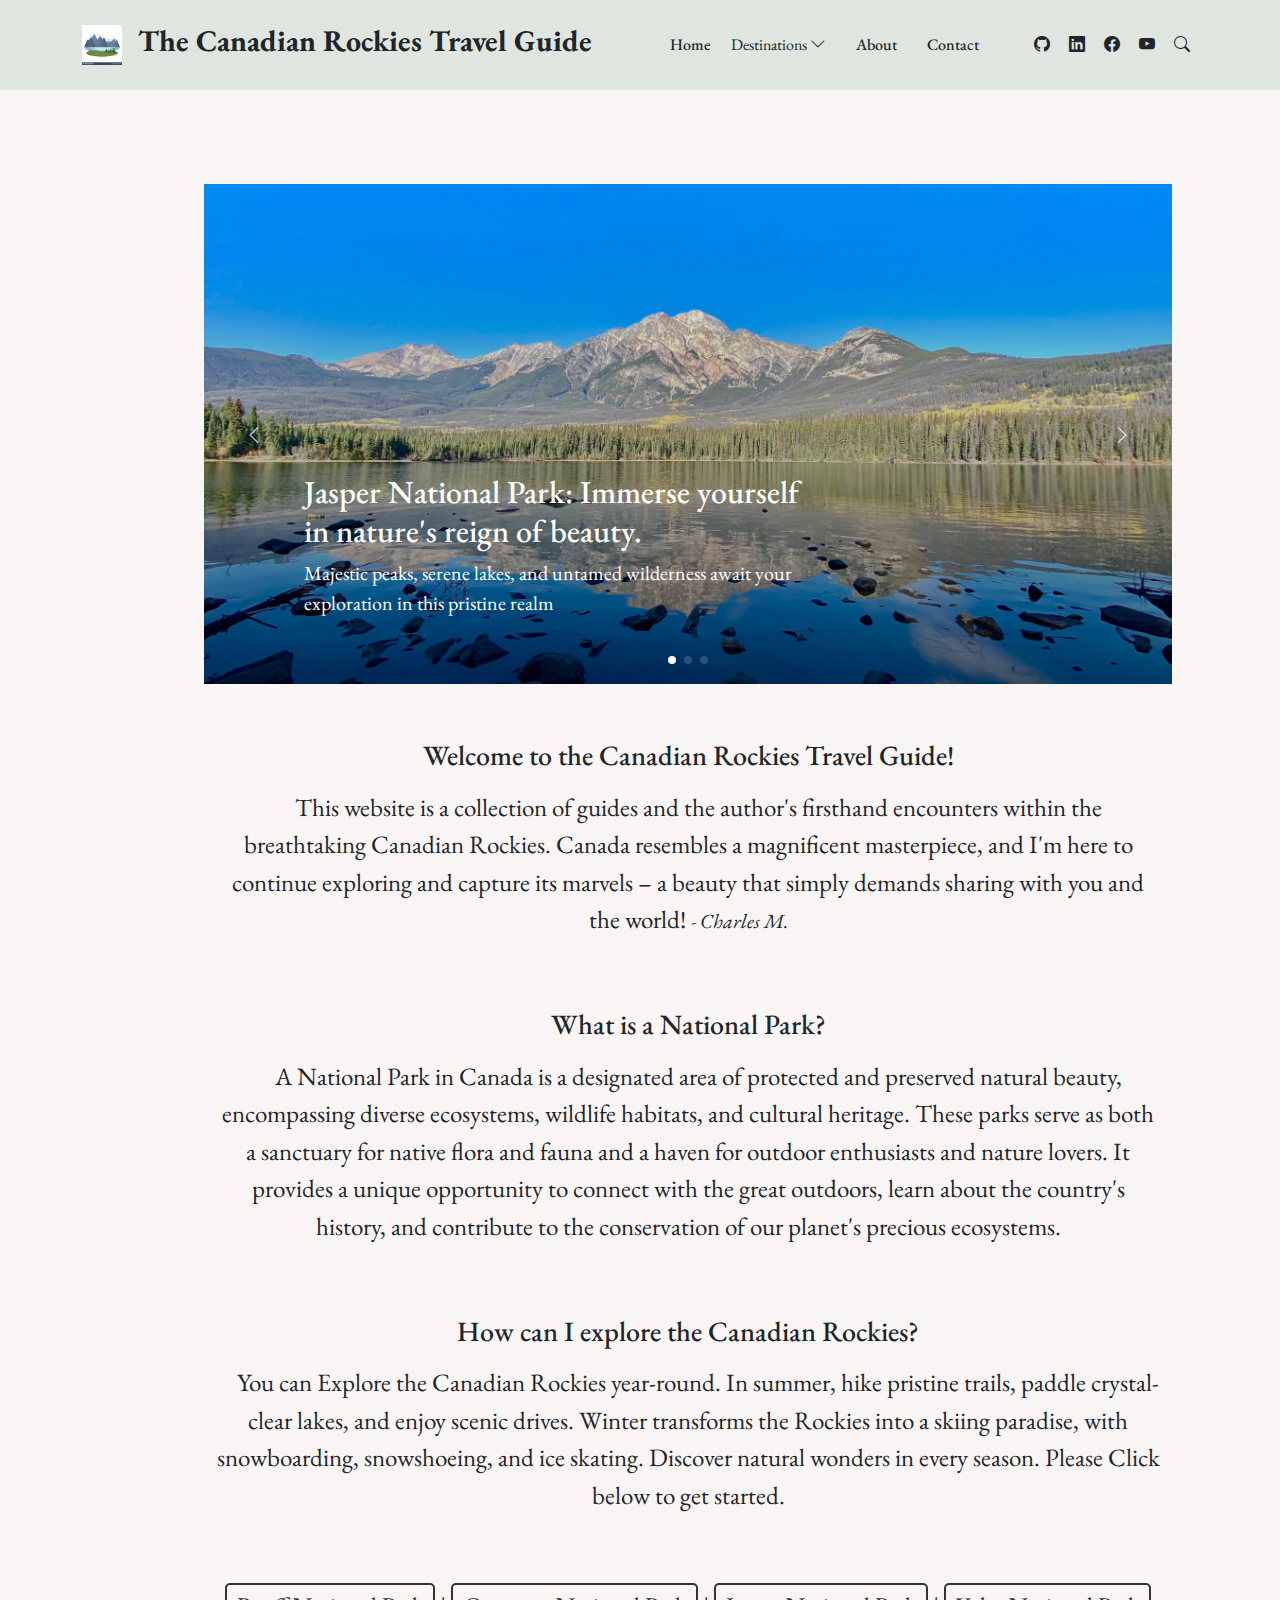
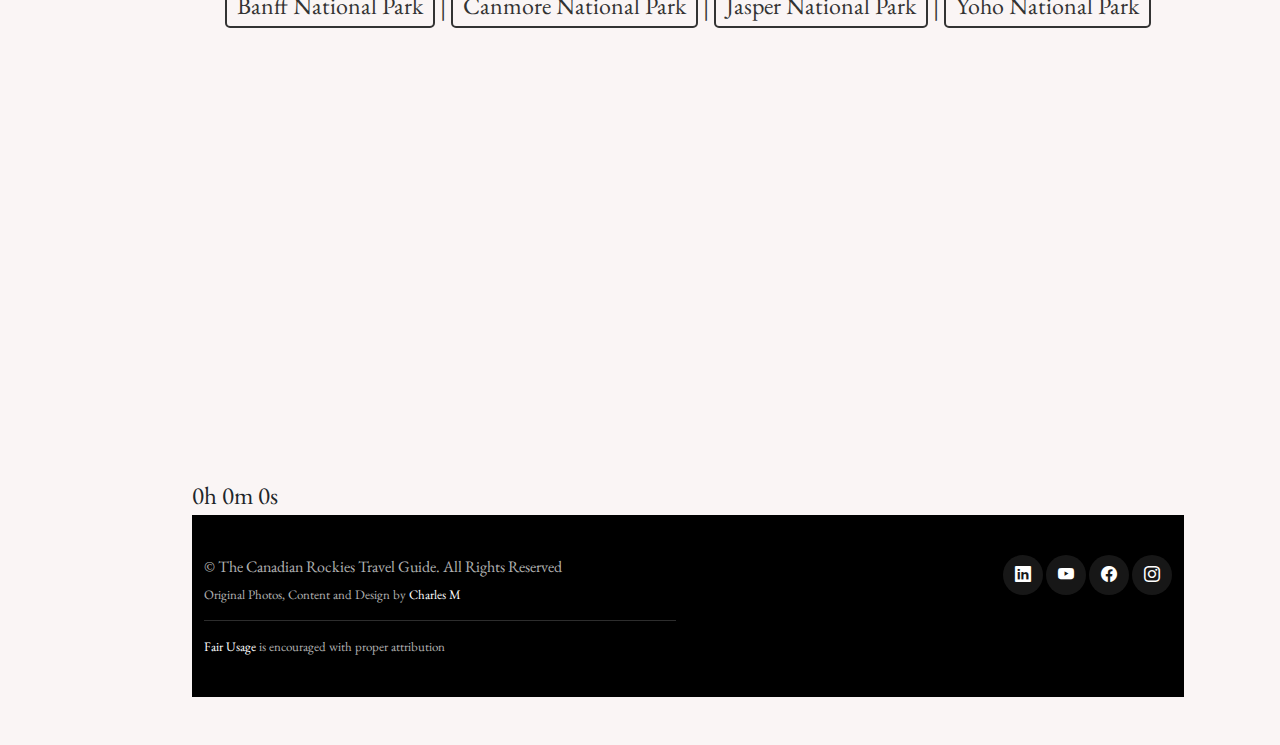
<file: index.html>
<!DOCTYPE html>
<html lang="en">
  <head>
    <meta charset="utf-8" />
    <meta content="width=device-width, initial-scale=1.0" name="viewport" />
    <title>The Canadian Rockies Travel Guide - Index</title>

    
    <title>The Canadian Rockies Travel Guide</title>
    <meta content="Explore the breathtaking beauty of the Canadian Rockies with Chuck's travel guide. Discover tips, recommendations, and stunning destinations for your next adventure." name="Canada>
    <meta content="Canadian Rockies, travel guide, adventure, hiking, mountains" name="keywords">
    
<!-- Favicons -->
<link href="assets/img/apple-touch-icon.png" rel="icon">


<!-- Google Fonts -->
<link rel="preconnect" href="https://fonts.googleapis.com">
<link rel="preconnect" href="https://fonts.gstatic.com" crossorigin>
<link href="https://fonts.googleapis.com/css2?family=EB+Garamond:wght@400;500&family=Inter:wght@400;500&family=Playfair+Display:ital,wght@0,400;0,700;1,400;1,700&display=swap" rel="stylesheet">

 <!-- Vendor CSS Files -->
 <link href="assets/vendor/bootstrap/css/bootstrap.min.css" rel="stylesheet">
 <link href="assets/vendor/bootstrap-icons/bootstrap-icons.css" rel="stylesheet">
 <link href="assets/vendor/swiper/swiper-bundle.min.css" rel="stylesheet">
 <link href="assets/vendor/glightbox/css/glightbox.min.css" rel="stylesheet">
 <link href="assets/vendor/aos/aos.css" rel="stylesheet">

   <!-- Template Main CSS Files -->
   <link href="assets/css/variables.css" rel="stylesheet">
   <link href="assets/css/main.css" rel="stylesheet">


   
</head>

<body>
  <header id="header" class="header d-flex align-items-center fixed-top">

    
      <div class="container-fluid container-xl d-flex align-items-center justify-content-between">
          <a href="index1.html" class="logo d-flex align-items-center">
            <img src="assets/img/canadian-rockies.png" alt="logo" class="logo-img">

            <h1 class="header-title">The Canadian Rockies Travel Guide <span class="flag"></span></h1>

          </a>

          <nav id="navbar" class="navbar">
            <ul>
                <li><a href="index.html"> Home </a></li>
                <li class="dropdown">
                    <span style="cursor: default;">&nbsp;&nbsp;&nbsp;&nbsp;&nbsp;&nbsp;&nbsp;Destinations</span> <i class="bi bi-chevron-down dropdown-indicator"></i>
                    <ul>
                        <li><a href="banff.html" style="font-size: 18px;">Banff National Park</a></li>
                        <li><a href="canmore.html" style="font-size: 18px;">Canmore, Alberta</a></li>
                        <li><a href="jasper.html" style="font-size: 18px;">Jasper National Park</a></li>
                        <li><a href="yoho.html" style="font-size: 18px;">Yoho National Park</a></li>
                    </ul>
                </li>
                <li><a href="about.html">About</a></li>
                <li><a href="contact.html">Contact</a></li>
            </ul>
        </nav><!-- .navbar -->
        
        

          <div class="position-relative">
              <a href="https://github.com/centaurmontano" target="_blank" class="mx-2"><span class="bi-github"></span></a>
              <a href="https://www.linkedin.com/in/charles-magno-0a6a36178/" target="_blank" class="mx-2"><span class="bi-linkedin"></span></a>
              <a href="https://www.facebook.com/charles.magno/" target="blank" class="mx-2"><span class="bi-facebook"></span></a>
              <a href="https://www.youtube.com/@charlesmagno28/videos" target="blank" class="mx-2"><span class="bi-youtube"></span></a>
              <a href="#" class="mx-2 js-search-open"><span class="bi bi-search"></span></a>
              <i class="bi bi-list mobile-nav-toggle"></i>
          </div>
      </div>
  </header>



        <!-- ======= Search Form ======= -->
  <div class="search-form-wrap js-search-form-wrap">
    <form action="#" class="search-form" id="search-form">
      <span class="icon bi-search"></span>
      <input type="text" placeholder="Search" class="form-control" id="search-input" />
      <button class="btn js-search-close">
        <span class="bi-x"></span>
      </button>
    </form>
  </div>
  <!-- End Search Form -->
        </div>
      </div>
    </header>
    <!-- End Header -->

   <!-- Jasper Content -->
   <div class="content-section" style="text-align: ; font-size: 25px; margin-left: 1in; margin-right: in; margin-top: 1.5in;">
    <header style="margin-bottom: 0.5in;">
      
  </header>

  
    <!-- ... Rest of your slider content ... -->
</section>


<main id="main">
  <!-- ======= Hero Slider Section ======= -->
  <section id="hero-slider" class="hero-slider" style="display: flex; justify-content: center; align-items: center; margin-bottom: -1px;">
    <div class="container-md" data-aos="fade-in">
      <div class="row">
        <div class="col-12">
          <div class="swiper sliderFeaturedPosts">
            <div class="swiper-wrapper">
              <div class="swiper-slide">
                <a
                  href="jasper.html" target="_blank"
                  class="img-bg d-flex align-items-end"
                  style="
                    background-image: url('assets/img/jasper.jpg');
                  "
                >
                  <div class="img-bg-inner">
                    <h2>
                      Jasper National Park: Immerse yourself in nature's reign of beauty.
                    </h2>
                    <p style="font-size: 20px;">
                      Majestic peaks, serene lakes, and untamed wilderness await your exploration in this pristine realm
                    </p>
                  </div>
                </a>
              </div>

              <div class="swiper-slide">
                <a
                  href="banff.html" target="_blank"
                  class="img-bg d-flex align-items-end"
                  style="
                    background-image: url('assets/img/banff1.jpg');
                  "
                >
                  <div class="img-bg-inner">
                    <h2>
                      Banff National Park: Alberta's Classic Beauty.
                    </h2>
                    <p style="font-size: 20px;">
                      The heart of the Canadian Rockies!, invites nature lovers to explore its wonders at every turn.
                    </p>
                  </div>
                </a>
              </div>

              <div class="swiper-slide">
                <a
                  href="canmore.html" target="_blank"
                  class="img-bg d-flex align-items-end"
                  style="
                    background-image: url(assets/img/canmore1.jpg);
                  "
                >
                  <div class="img-bg-inner">
                    <h2>
                      Canmore: Where Tranquility Meets Adventure!
                    </h2>
                    <p style="font-size: 20px;">
                      Discover the perfect balance between peaceful mountain retreat and thrilling outdoor escapades in the charming town of Canmore.
                    </p>
                  </div>
                </a>
              </div>

              <!-- Add more swiper slides as needed -->
            </div>
            <div class="custom-swiper-button-next">
              <span class="bi-chevron-right"></span>
            </div>
            <div class="custom-swiper-button-prev">
              <span class="bi-chevron-left"></span>
            </div>

            <!-- Pagination -->
            <div class="swiper-pagination"></div>
          </div>
        </div>
      </div>
    </div>
  </section>
  <!-- End Hero Slider Section -->
</main>

<div class="welcome-section" style="text-align: center; margin-left: .25in; margin-right: .25in;">
  <p><h3>Welcome to the Canadian Rockies Travel Guide!</h3></p>
  <p style="text-indent: 20px;"font-size: 24px; display: inline-block; text-align: left;">
      This website is a collection of guides and the author's firsthand encounters within the breathtaking Canadian Rockies. Canada resembles a magnificent masterpiece, and I'm here to continue exploring and capture its marvels – a beauty that simply demands sharing with you and the world! <a href="about.html" style="font-style: italic; font-size: 20px;">- <i>Charles M.</i></a>
  </p>
</div>
<br>
<div class="welcome-section" style="text-align: center; margin-left: .25in; margin-right: .25in;">
  <p><h3>What is a National Park?</h3></p>
  <p style="text-indent: 20px;"font-size: 24px; display: inline-block; text-align: left;">
      A National Park in Canada is a designated area of protected and preserved natural beauty, encompassing diverse ecosystems, wildlife habitats, and cultural heritage. These parks serve as both a sanctuary for native flora and fauna and a haven for outdoor enthusiasts and nature lovers. It provides a unique opportunity to connect with the great outdoors, learn about the country's history, and contribute to the conservation of our planet's precious ecosystems.
  </p>
</div>
<br>
<div class="welcome-section" style="text-align: center; margin-left: .25in; margin-right: .25in;">
  <p><h3>How can I explore the Canadian Rockies?</h3></p>
  <p style="text-indent: 20px;"font-size: 24px; display: inline-block; text-align: left;">
      You can Explore the Canadian Rockies year-round. In summer, hike pristine trails, paddle crystal-clear lakes, and enjoy scenic drives. Winter transforms the Rockies into a skiing paradise, with snowboarding, snowshoeing, and ice skating. Discover natural wonders in every season. Please Click below to get started.
  </p>
  <br>

  <!--bottom shortcuts-->
  <div style="text-align: center; font-size: 24px; margin-top: 20px;">
    <a href="banff.html" class="park-link" style="text-decoration: none; color: #333;">
      <span style="border: 2px solid #333; padding: 5px 10px; border-radius: 5px; transition: background-color 0.3s, color 0.3s;">Banff National Park</span>
    </a>
    <span style="color: #333;">|</span>
    <a href="canmore.html" class="park-link" style="text-decoration: none; color: #333;">
      <span style="border: 2px solid #333; padding: 5px 10px; border-radius: 5px; transition: background-color 0.3s, color 0.3s;">Canmore National Park</span>
    </a>
    <span style="color: #333;">|</span>
    <a href="jasper.html" class="park-link" style="text-decoration: none; color: #333;">
      <span style="border: 2px solid #333; padding: 5px 10px; border-radius: 5px; transition: background-color 0.3s, color 0.3s;">Jasper National Park</span>
    </a>
    <span style="color: #333;">|</span>
    <a href="yoho.html" class="park-link" style="text-decoration: none; color: #333;">
      <span style="border: 2px solid #333; padding: 5px 10px; border-radius: 5px; transition: background-color 0.3s, color 0.3s;">Yoho National Park</span>
    </a>
  </div>
  
  
  
  
  
  
<ul>
    <!-- Dropdown menu items go here -->
</ul>


</div>


      <!-- Vendor JS Files -->
      <script src="assets/vendor/bootstrap/js/bootstrap.bundle.min.js"></script>
      <script src="assets/vendor/swiper/swiper-bundle.min.js"></script>
      <script src="assets/vendor/glightbox/js/glightbox.min.js"></script>
      <script src="assets/vendor/aos/aos.js"></script>
      <script src="assets/vendor/php-email-form/validate.js"></script>
  
      <!-- Template Main JS File -->
      <script src="assets/js/main.js"></script>
  
   <br>
          <title>Map and Countdown</title>
          <script src="https://api.mapbox.com/mapbox-gl-js/v2.5.1/mapbox-gl.js"></script>
          <link href="https://api.mapbox.com/mapbox-gl-js/v2.5.1/mapbox-gl.css" rel="stylesheet" />
      </head>
      <body>
        <!DOCTYPE html>
        <html lang="en">
        <head>
            <meta charset="UTF-8">
            <meta name="viewport" content="width=device-width, initial-scale=1.0">
            <title>Distance and Time to National Parks</title>
            <script src="https://api.mapbox.com/mapbox-gl-js/v2.6.1/mapbox-gl.js"></script>
            <link href="https://api.mapbox.com/mapbox-gl-js/v2.6.1/mapbox-gl.css" rel="stylesheet">
            <style>
                /* Add your CSS styles here */
                #map {
                    height: 400px;
                }
            </style>
        </head>
        <body>
            <!-- Map Container -->
            <div id="map"></div>
            
            <!-- Distance and Time Results -->
            <div id="results"></div>
            
            <!-- Countdown Container -->
            <div id="countdown">0h 0m 0s</div>
        



            <script>
              mapboxgl.accessToken = 'pk.eyJ1IjoiY21hZ25vMjgiLCJhIjoiY2xsemVvNmloMjRibDNlcGdua2R2NjcycSJ9.ZXedSHaARKkjSjdi0HuDuw'; // Replace with your Mapbox access token
                          
              var map = new mapboxgl.Map({
                  container: 'map',
                  style: 'mapbox://styles/mapbox/streets-v11', // Mapbox Streets style
                  center: [-115.5731, 51.1775], // Center of the map
                  zoom: 7 // Adjust the zoom level as needed
              });
          
              // National Parks Coordinates
              var banffLocation = [-115.5731, 51.1775]; // Banff's coordinates
              var jasperLocation = [-118.0808, 52.8734]; // Jasper's coordinates
              var yohoLocation = [-116.4956, 51.3962]; // Yoho's coordinates
                          
              if (navigator.geolocation) {
                  navigator.geolocation.getCurrentPosition(function(position) {
                      var userLocation = [position.coords.longitude, position.coords.latitude];
          
                      // Add marker for user's location
                      new mapboxgl.Marker({ color: 'red' })
                          .setLngLat(userLocation)
                          .addTo(map);
          
                      // Add markers for National Parks
                      new mapboxgl.Marker({ color: 'blue' })
                          .setLngLat(banffLocation)
                          .addTo(map);
                      new mapboxgl.Marker({ color: 'green' })
                          .setLngLat(jasperLocation)
                          .addTo(map);
                      new mapboxgl.Marker({ color: 'orange' })
                          .setLngLat(yohoLocation)
                          .addTo(map);
          
                      // Calculate distances
                      var distanceToBanff = getDistance(userLocation, banffLocation);
                      var distanceToJasper = getDistance(userLocation, jasperLocation);
                      var distanceToYoho = getDistance(userLocation, yohoLocation);
                                  
                      // Calculate estimated travel times
                      var speed = 80; // Assuming average speed of 80 km/h
                      var timeToBanff = distanceToBanff / speed;
                      var timeToJasper = distanceToJasper / speed;
                      var timeToYoho = distanceToYoho / speed;
          
                      var resultsDiv = document.getElementById("results");
                      resultsDiv.innerHTML = `
                      <span style="font-size: 25px;">Distance to Banff National Park</span>: ${distanceToBanff.toFixed(2)} km (${timeToBanff.toFixed(2)} hours)<br>
<span style="font-size: 25px;">Distance to Jasper National Park</span>: ${distanceToJasper.toFixed(2)} km (${timeToJasper.toFixed(2)} hours)<br>
<span style="font-size: 25px;">Distance to Yoho National Park</span>: ${distanceToYoho.toFixed(2)} km (${timeToYoho.toFixed(2)} hours)

                      `;
                  });
              } else {
                  console.log("Geolocation is not supported by this browser.");
              }
          
              // Custom function to calculate distance between two points using Haversine formula
              function getDistance(point1, point2) {
                  var R = 6371; // Radius of the Earth in kilometers
                  var latDiff = degToRad(point2[1] - point1[1]);
                  var lonDiff = degToRad(point2[0] - point1[0]);
                  var a = Math.sin(latDiff / 2) * Math.sin(latDiff / 2) +
                          Math.cos(degToRad(point1[1])) * Math.cos(degToRad(point2[1])) *
                          Math.sin(lonDiff / 2) * Math.sin(lonDiff / 2);
                  var c = 2 * Math.atan2(Math.sqrt(a), Math.sqrt(1 - a));
                  return R * c;
              }
          
              function degToRad(deg) {
                  return deg * (Math.PI / 180);
              }
          </script>
          
        


<!-- Include JavaScript at the bottom, just before the closing </body> tag -->
<script>

  document.addEventListener("DOMContentLoaded", function () {
    const searchForm = document.getElementById("search-form");
    const searchInput = document.getElementById("search-input");

    searchForm.addEventListener("submit", function (e) {
      e.preventDefault(); // Prevent the form from submitting

      // Get the value entered in the search input
      const searchTerm = searchInput.value.trim();

      // Perform your search here, e.g., redirect to a search results page
      // Replace 'search-result.html' with the actual URL for your search results page
      window.location.href = `search-result.html?query=${searchTerm}`;
    });
  });
</script>
</body>
</html>





    
    <!--LIVE WEATHER-->
<script>
  // Replace 'your_api_key' with your actual OpenWeather API key
  const apiKey = '43745cd15726442043fb503e465ed87a'; // Your OpenWeather API key

  // Define the locations for which you want weather updates
  const locations = ['Jasper', 'Banff', 'Canmore']; // Locations for weather updates

  // Function to fetch and display weather data for a location
  function getWeather(location) {
    // Construct the API URL for the location
    const apiUrl = `https://api.openweathermap.org/data/2.5/weather?q=${location}&appid=${apiKey}&units=metric`;

    // Fetch weather data from the API
    fetch(apiUrl)
      .then(response => response.json())
      .then(data => {
        // Get the DOM element for displaying weather
        const weatherElement = document.getElementById(`${location.toLowerCase()}-weather`);
        if (weatherElement) {
          // Update the DOM element with weather information
          weatherElement.textContent = `${location}: ${data.main.temp}°C, ${data.weather[0].description}`;
        }
      })
      .catch(error => console.error('Error fetching weather data:', error));
  }

  // Function to update weather data for all specified locations
  function updateWeather() {
    locations.forEach(location => getWeather(location));
  }

  // Update weather data on page load
  updateWeather();

  // Update weather data every 10 minutes (adjust the interval as needed)
  setInterval(updateWeather, 600000); // 600000 milliseconds = 10 minutes
</script>


 

        
    </footer>

    </body>
    <a
      href="#"
      class="scroll-top d-flex align-items-center justify-content-center"
      ><i class="bi bi-arrow-up-short"></i
    ></a>

    <!-- Vendor JS Files -->
    <script src="assets/vendor/bootstrap/js/bootstrap.bundle.min.js"></script>
    <script src="assets/vendor/swiper/swiper-bundle.min.js"></script>
    <script src="assets/vendor/glightbox/js/glightbox.min.js"></script>
    <script src="assets/vendor/aos/aos.js"></script>
    <script src="assets/vendor/php-email-form/validate.js"></script>

    <!-- Template Main JS File -->
    <script src="assets/js/main.js"></script>

  
</head>
<body>
    <!-- Your website content goes here -->

   

    <!-- Include JavaScript to update the visitor count -->
    <script>
        // Timer to update the visitor count
        let visitorCount = 0;
        setInterval(() => {
            visitorCount++; // Increment the visitor count
            document.getElementById('visitor-counter').textContent = visitorCount;
        }, 10000); // Update every 10 seconds (Adjust as needed)
    </script>
</body>






<footer id="footer" class="footer" style="margin-left: 0 !important; margin-right: 0 !important;">
  <div class="footer-legal">
    <div class="container">
      <div class="row justify-content-between">
        <!-- Left side of the footer -->
        <div class="col-md-6 text-center text-md-start mb-3 mb-md-0">
          <div class="copyright">
            <!-- Copyright information -->
            © <strong><span>The Canadian Rockies Travel Guide</span></strong>. All Rights Reserved
          </div>
          <div class="credits">
            <!-- Credits and attribution -->
            Original Photos, Content and Design by <a href="https://centaurmontano.github.io/CharlesMagno/" target="_blank">Charles M</a>
            <hr />
            <a href="https://copyrightalliance.org/faqs/what-is-fair-use/#:~:text=Fair%20use%20permits%20a%20party,teaching%2C%20scholarship%2C%20or%20research/" target="_blank">Fair Usage</a> is encouraged with proper attribution
          </div>
        </div>
        <!-- Right side of the footer -->
        <div class="col-md-6">
          <div class="social-links mb-3 mb-lg-0 text-center text-md-end">
            <!-- Social media links -->
            <a href="https://www.linkedin.com/in/charles-magno-0a6a36178/" target="_blank" class="linkedin"><i class="bi bi-linkedin"></i></a>
            <a href="https://www.youtube.com/@charlesmagno28/featured" target="_blank" class="youtube"><i class="bi bi-youtube"></i></a>
            <a href="https://www.facebook.com/charles.magno/" target="_blank" class="facebook"><i class="bi bi-facebook"></i></a>
            <a href="https://www.instagram.com/centaur_montano/" target="_blank" class="instagram"><i class="bi bi-instagram"></i></a>
          </div>
        </div>
      </div>
    </div>
  </div>
</footer>


  

  <!-- Scroll to top button -->
  <a href="#" class="scroll-top d-flex align-items-center justify-content-center">
    <i class="bi bi-arrow-up-short"></i>
  </a>

  <!-- Vendor JS Files -->
  <script src="assets/vendor/bootstrap/js/bootstrap.bundle.min.js"></script>
  <script src="assets/vendor/swiper/swiper-bundle.min.js"></script>
  <script src="assets/vendor/glightbox/js/glightbox.min.js"></script>
  <script src="assets/vendor/aos/aos.js"></script>
  <script src="assets/vendor/php-email-form/validate.js"></script>

  <!-- Template Main JS File -->
  <script src="assets/js/main.js"></script>
</footer>
</body>
</file>
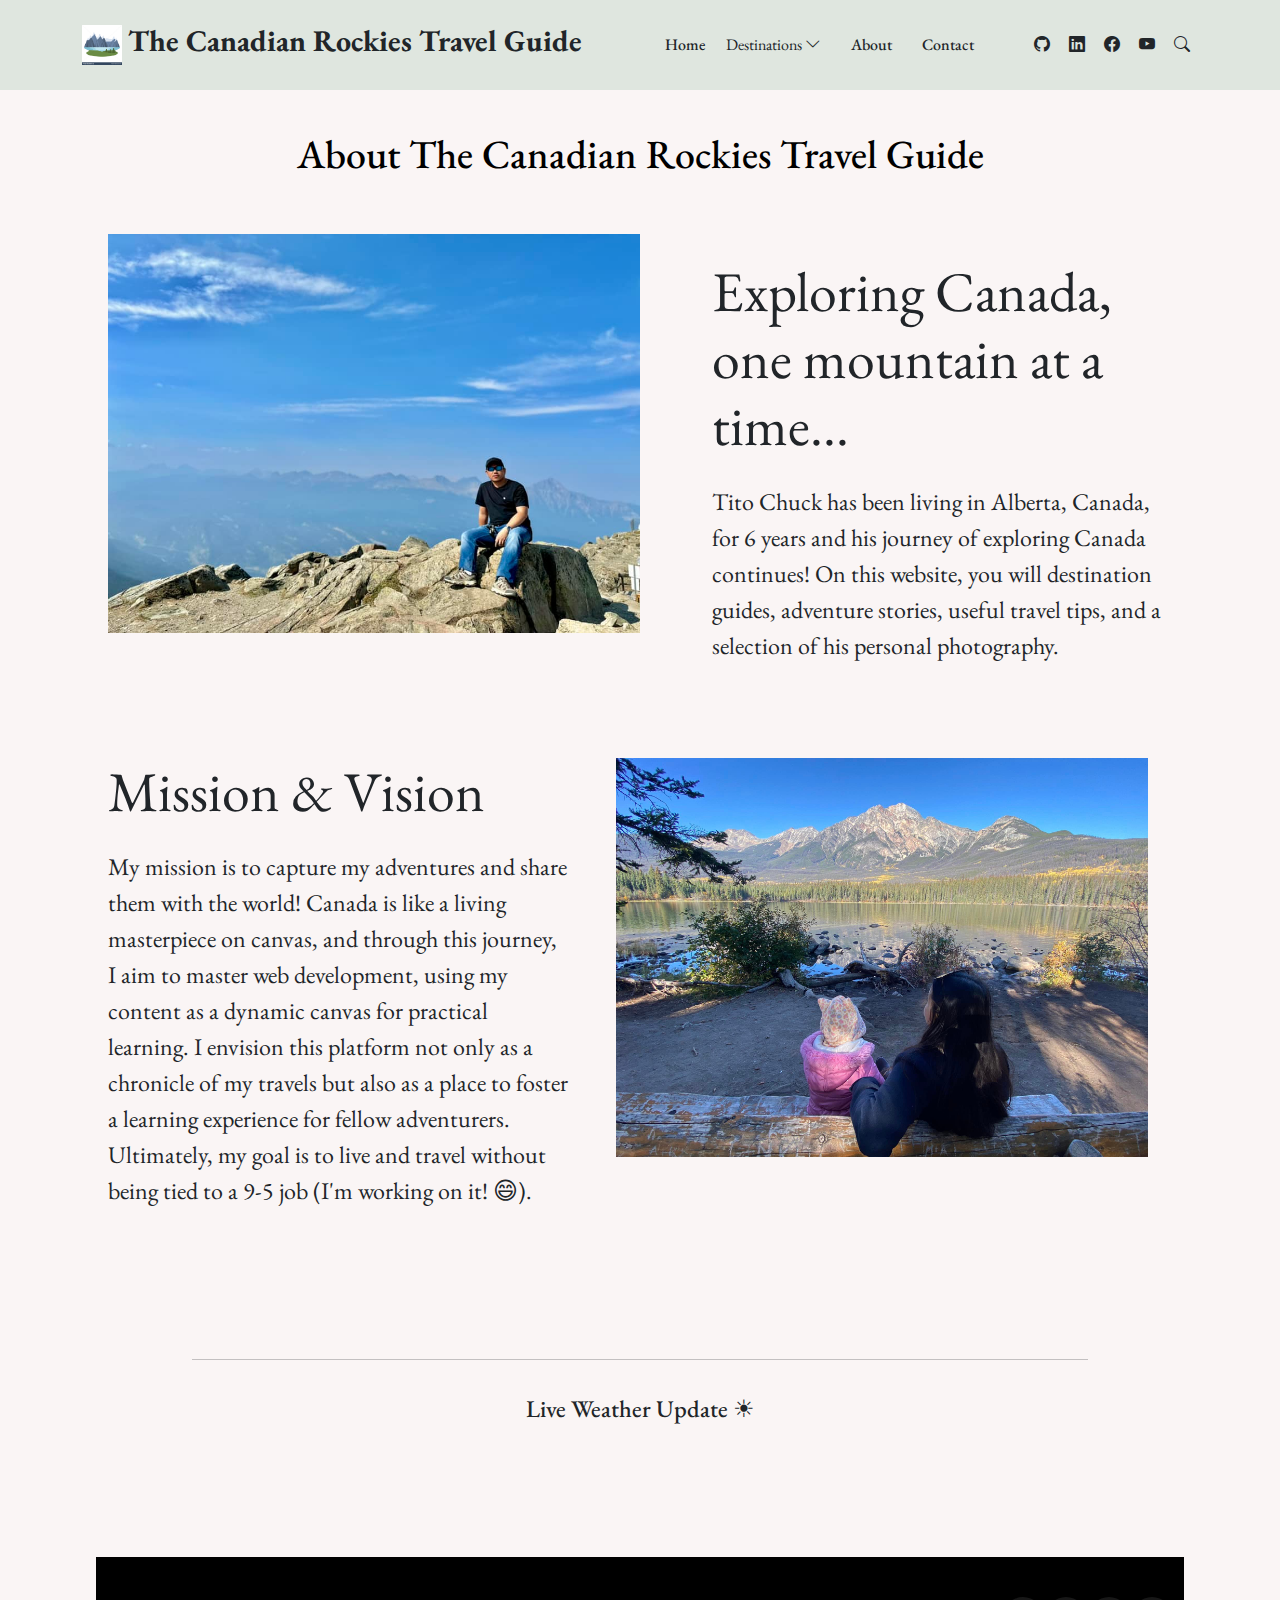
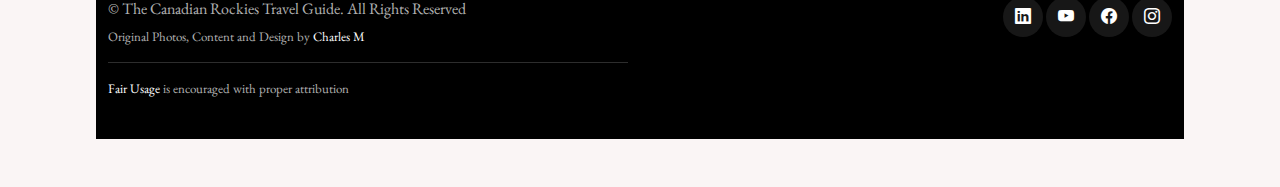
<file: about.html>
<!DOCTYPE html>
<html lang="en">
<head>
  <meta charset="utf-8">
  <meta content="width=device-width, initial-scale=1.0" name="viewport">
  <title>Chuck's Canadian Rockies Travel Guide - About</title>
  <link rel="stylesheet" type="text/css" href="assets/css/index.css">
  <meta content="" name="description">
  <meta content="" name="keywords">
  <link rel="icon" type="image/x-icon" href="/images/favicon.ico">

  <!-- Favicons -->
  <link href="assets/img/apple-touch-icon.png" rel="icon">
  <link href="assets/img/apple-touch-icon.png" rel="apple-touch-icon">


  <!-- Google Fonts -->
  <link rel="preconnect" href="https://fonts.googleapis.com">
  <link rel="preconnect" href="https://fonts.gstatic.com" crossorigin>
  <link href="https://fonts.googleapis.com/css2?family=EB+Garamond:wght@400;500&family=Inter:wght@400;500&family=Playfair+Display:ital,wght@0,400;0,700;1,400;1,700&display=swap" rel="stylesheet">

  <!-- Vendor CSS Files -->
  <link href="assets/vendor/bootstrap/css/bootstrap.min.css" rel="stylesheet">
  <link href="assets/vendor/bootstrap-icons/bootstrap-icons.css" rel="stylesheet">
  <link href="assets/vendor/swiper/swiper-bundle.min.css" rel="stylesheet">
  <link href="assets/vendor/glightbox/css/glightbox.min.css" rel="stylesheet">
  <link href="assets/vendor/aos/aos.css" rel="stylesheet">

  <!-- Template Main CSS Files -->
  <link href="assets/css/variables.css" rel="stylesheet">
  <link href="assets/css/main.css" rel="stylesheet">
</head>

<body>
  <header id="header" class="header d-flex align-items-center fixed-top">
    <div class="container-fluid container-xl d-flex align-items-center justify-content-between">

        <a href="index1.html" class="logo d-flex align-items-center">
          <img src="assets/img/canadian-rockies.png" alt="logo" class="logo-img">
            <h1>The Canadian Rockies Travel Guide</h1>
        </a>

        <nav id="navbar" class="navbar">
          <ul>
              <li><a href="index1.html"> Home </a></li>
              <li class="dropdown">
                  <span style="cursor: default;">&nbsp;&nbsp;&nbsp;&nbsp;&nbsp;&nbsp;&nbsp;Destinations</span> <i class="bi bi-chevron-down dropdown-indicator"></i>
                  <ul>
                      <li><a href="banff.html" style="font-size: 18px;">Banff National Park</a></li>
                      <li><a href="canmore.html" style="font-size: 18px;">Canmore, Alberta</a></li>
                      <li><a href="jasper.html" style="font-size: 18px;">Jasper National Park</a></li>
                      <li><a href="yoho.html" style="font-size: 18px;">Yoho National Park</a></li>
                  </ul>
              </li>
              <li><a href="about.html">About</a></li>
              <li><a href="contact.html">Contact</a></li>
          </ul>
      </nav><!-- .navbar -->

        <div class="position-relative">
            <a href="https://github.com/centaurmontano" target="_blank" class="mx-2"><span class="bi-github"></span></a>
            <a href="https://www.linkedin.com/in/charles-magno-0a6a36178/" target="_blank" class="mx-2"><span class="bi-linkedin"></span></a>
            <a href="https://www.facebook.com/charles.magno/" target="blank" class="mx-2"><span class="bi-facebook"></span></a>
            <a href="https://www.youtube.com/@charlesmagno28/videos" target="blank" class="mx-2"><span class="bi-youtube"></span></a>
            <a href="#" class="mx-2 js-search-open"><span class="bi bi-search"></span></a>
<i class="bi bi-list mobile-nav-toggle"></i>

        </div>

    </div>
</header>


        <!-- ======= Search Form ======= -->
        <div class="search-form-wrap js-search-form-wrap">
          <form action="search-result.html" class="search-form">
            <span class="icon bi-search"></span>
            <input type="text" placeholder="Search" class="form-control">
            <button class="btn js-search-close"><span class="bi-x"></span></button>
          </form>
        </div><!-- End Search Form -->

      </div>

    </div>

  </header><!-- End Header -->

  <main id="main">
    <section>
      <div class="container" data-aos="fade-up">
        <div class="row">
          <div class="col-lg-12 text-center mb-5">
            <h1 class="page-title">About The Canadian Rockies Travel Guide</h1>
          </div>
        </div>

        <div class="row mb-5">

          <div class="d-md-flex post-entry-2 half">
            <a href="#" class="me-4 thumbnail">
              <img src="assets/img/solo.jpg" alt="" class="img-fluid">
            </a>
            <div class="ps-md-5 mt-4 mt-md-0">
              <div class="post-meta mt-4"></div>
              <h2 class="mb-4 display-4"> Exploring Canada, one mountain at a time...</h2>

              <p style="font-size: 24px;">Tito Chuck has been living in Alberta, Canada, for 6 years and his journey of exploring Canada continues! On this website, you will destination guides, adventure stories, useful travel tips, and a selection of his personal photography.
              </p>
            </div>
          </div>

          <div class="d-md-flex post-entry-2 half mt-5">
            <a href="#" class="me-4 thumbnail order-2">
              <img src="assets/img/tambay.jpg" alt="" class="img-fluid">
            </a>
            <div class="pe-md-5 mt-4 mt-md-0">
              
              <h2 class="mb-4 display-4">Mission &amp; Vision</h2>

              <p style="font-size: 24px;">
                My mission is to capture my adventures and share them with the world! Canada is like a living masterpiece on canvas, and through this journey, I aim to master web development, using my content as a dynamic canvas for practical learning. I envision this platform not only as a chronicle of my travels but also as a place to foster a learning experience for fellow adventurers. Ultimately, my goal is to live and travel without being tied to a 9-5 job (I'm working on it! 😄).
              </p>
            </div>
          </div>

        </div>

      </div>
    </section>

  </main><!-- End #main -->
  <hr style="margin-left: 1in; margin-right: 1in;">
  
  <div class="weather-wrapper">
    <h4 class="text-center">
      Live Weather Update <span class="sun-icon">&#9728;</span>
    </h4>
    <div class="weather-info" style="font-size: 25px; color: #1b370e;">
      <span id="jasper-weather"></span>
      <span id="banff-weather"></span>
      <span id="canmore-weather"></span>
    </div>
  </div>
  
  
  

<!-- Include this code in your HTML, preferably just before the closing </body> tag -->

<script>
const apiKey = '43745cd15726442043fb503e465ed87a'; // Replace with your OpenWeather API key
const locations = ['Jasper', 'Banff', 'Canmore']; // Locations for weather updates

function getWeather(location) {
  fetch(`https://api.openweathermap.org/data/2.5/weather?q=${location}&appid=${apiKey}&units=metric`)
      .then(response => response.json())
      .then(data => {
          const weatherElement = document.getElementById(`${location.toLowerCase()}-weather`);
          if (weatherElement) {
              weatherElement.textContent = `${location}: ${data.main.temp}°C, ${data.weather[0].description}`;
          }
      })
      .catch(error => console.error('Error fetching weather data:', error));
}

function updateWeather() {
  locations.forEach(location => getWeather(location));
}

// Update weather data on page load
updateWeather();

// Update weather data every 10 minutes (adjust the interval as needed)
setInterval(updateWeather, 600000); // 600000 milliseconds = 10 minutes
</script>

<!-- Include this code in your HTML, preferably just before the closing </body> tag -->
<script>
  // Function to open the search form
  function openSearchForm() {
    const searchForm = document.querySelector('.js-search-form-wrap');
    if (searchForm) {
      searchForm.style.display = 'block'; // Display the search form
    }
  }

  // Function to close the search form
  function closeSearchForm() {
    const searchForm = document.querySelector('.js-search-form-wrap');
    if (searchForm) {
      searchForm.style.display = 'none'; // Hide the search form
    }
  }

  // Event listener to open the search form when the search icon is clicked
  const searchIcon = document.querySelector('.js-search-open');
  if (searchIcon) {
    searchIcon.addEventListener('click', openSearchForm);
  }

  // Event listener to close the search form when the close button is clicked
  const closeBtn = document.querySelector('.js-search-close');
  if (closeBtn) {
    closeBtn.addEventListener('click', closeSearchForm);
  }
</script>

<!-- Include this code in your HTML, preferably just before the closing </body> tag -->
<script>
  // Function to open the search form
  function openSearchForm() {
    const searchForm = document.querySelector('.js-search-form-wrap');
    if (searchForm) {
      searchForm.style.display = 'block'; // Display the search form
    }
  }

  // Function to close the search form
  function closeSearchForm() {
    const searchForm = document.querySelector('.js-search-form-wrap');
    if (searchForm) {
      searchForm.style.display = 'none'; // Hide the search form
    }
  }

  // Event listener to open the search form when the search icon is clicked
  const searchIcon = document.querySelector('.js-search-open');
  if (searchIcon) {
    searchIcon.addEventListener('click', function (event) {
      event.preventDefault(); // Prevent the default behavior of the link
      openSearchForm();
    });
  }

  // Event listener to close the search form when the close button is clicked
  const closeBtn = document.querySelector('.js-search-close');
  if (closeBtn) {
    closeBtn.addEventListener('click', function (event) {
      event.preventDefault(); // Prevent the default behavior of the button
      closeSearchForm();
    });
  }
</script>
</body>
</html>

<!-- ======= Footer ======= -->
<footer id="footer" class="footer">

<div class="footer-legal">
<div class="container">

  <div class="row justify-content-between">
    <div class="col-md-6 text-center text-md-start mb-3 mb-md-0">
      <div class="copyright">
        ©  <strong><span>The Canadian Rockies Travel Guide</span></strong>. All Rights Reserved
      </div>

      <div class="credits">
       
        Original Photos, Content and Design by <a href="https://centaurmontano.github.io/CharlesMagno/" target="_blank">Charles M</a>  
        <hr>
        <a href="https://copyrightalliance.org/faqs/what-is-fair-use/#:~:text=Fair%20use%20permits%20a%20party,teaching%2C%20scholarship%2C%20or%20research/" target="_blank">Fair Usage </a> is encouraged with proper attribution   

      </div>

    </div>
        
            
        <div class="col-md-6">
          <div class="social-links mb-3 mb-lg-0 text-center text-md-end">
            <a href="https://www.linkedin.com/in/charles-magno-0a6a36178/" target="blank" class="linkedin"><i class="bi bi-linkedin"></i> </a>
            <a href="https://www.youtube.com/@charlesmagno28/featured" target="blank"class="youtube"><i class="bi bi-youtube"></i> </a>
            <a href="https://www.facebook.com/charles.magno/" target="blank" class="facebook"><i class="bi bi-facebook"></i> </a>
            <a href="https://www.instagram.com/centaur_montano/" target="blank" class="instagram"><i class="bi bi-instagram"></i> </a>
            
          </div>
        </div>
      </div>
    </div>
  </div>
</footer>

<a
  href="#"
  class="scroll-top d-flex align-items-center justify-content-center"
  ><i class="bi bi-arrow-up-short"></i
></a>

<!-- Vendor JS Files -->
<script src="assets/vendor/bootstrap/js/bootstrap.bundle.min.js"></script>
<script src="assets/vendor/swiper/swiper-bundle.min.js"></script>
<script src="assets/vendor/glightbox/js/glightbox.min.js"></script>
<script src="assets/vendor/aos/aos.js"></script>
<script src="assets/vendor/php-email-form/validate.js"></script>

<!-- Template Main JS File -->
<script src="assets/js/main.js"></script>


</body>
</html>
</file>
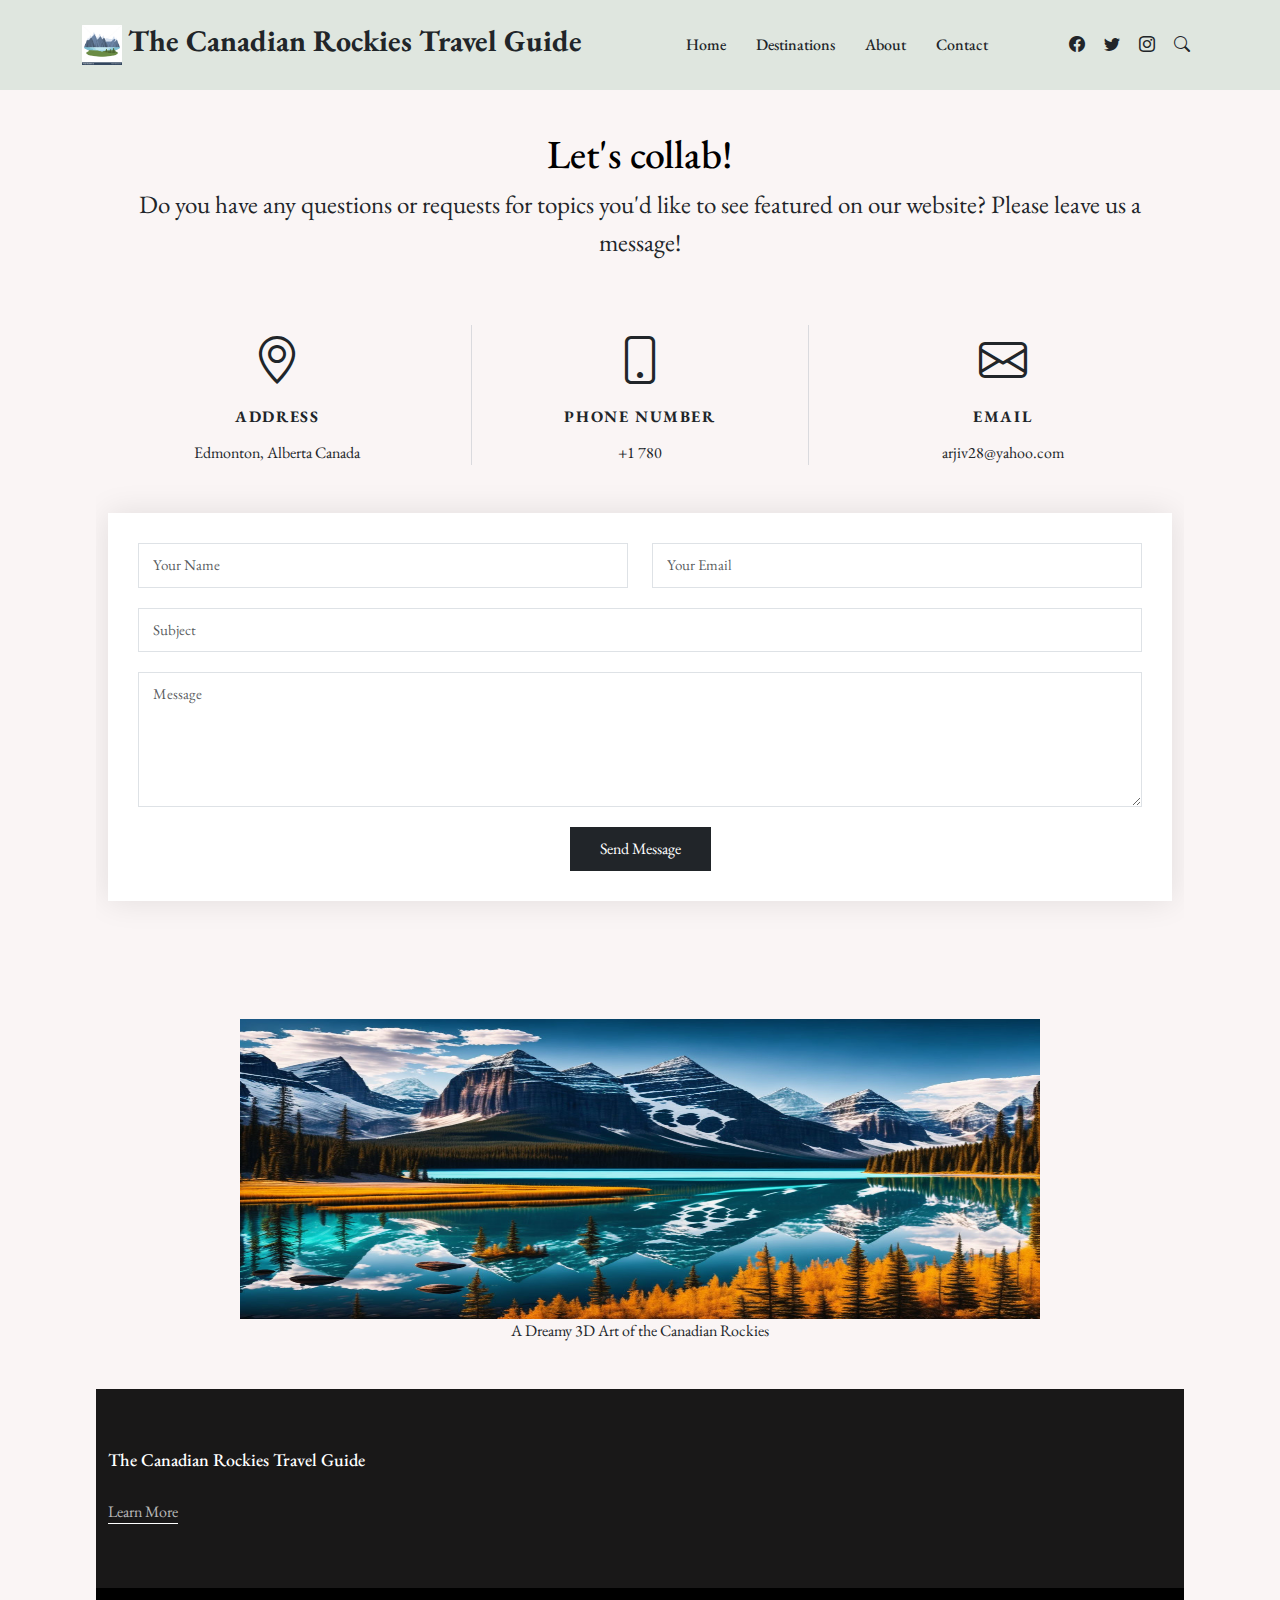
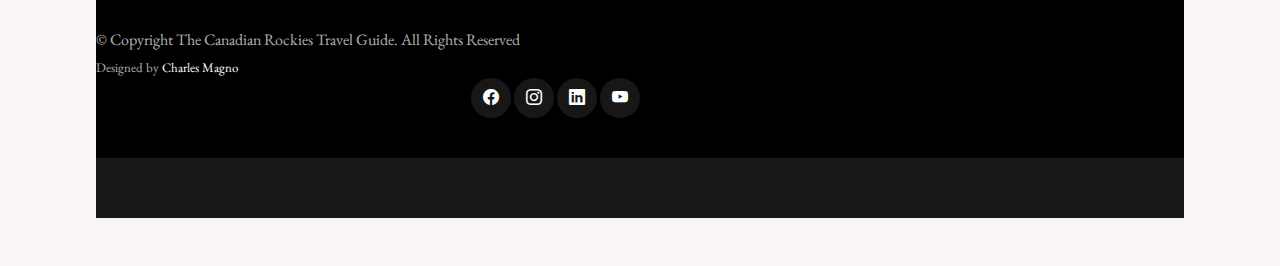
<file: contact.html>
<!DOCTYPE html>
<html lang="en">

<head>
  <meta charset="utf-8">
  <meta content="width=device-width, initial-scale=1.0" name="viewport">

  <title>Chuck's Canadian Rockies Travel Guide - Contact</title>
<meta content="Contact Chuck's Canadian Rockies Travel Guide to get in touch, ask questions, or share your travel experiences. We're here to help you explore the Rockies!" name="description">
<meta content="contact, Canadian Rockies, travel guide, questions, inquiries" name="keywords">


 <!-- Favicons -->
<link href="assets/img/apple-touch-icon.png" rel="icon">

  <!-- Google Fonts -->
  <link rel="preconnect" href="https://fonts.googleapis.com">
  <link rel="preconnect" href="https://fonts.gstatic.com" crossorigin>
  <link href="https://fonts.googleapis.com/css2?family=EB+Garamond:wght@400;500&family=Inter:wght@400;500&family=Playfair+Display:ital,wght@0,400;0,700;1,400;1,700&display=swap" rel="stylesheet">

  <!-- Vendor CSS Files -->
  <link href="assets/vendor/bootstrap/css/bootstrap.min.css" rel="stylesheet">
  <link href="assets/vendor/bootstrap-icons/bootstrap-icons.css" rel="stylesheet">
  <link href="assets/vendor/swiper/swiper-bundle.min.css" rel="stylesheet">
  <link href="assets/vendor/glightbox/css/glightbox.min.css" rel="stylesheet">
  <link href="assets/vendor/aos/aos.css" rel="stylesheet">

  <!-- Template Main CSS Files -->
  <link href="assets/css/variables.css" rel="stylesheet">
  <link href="assets/css/main.css" rel="stylesheet">


</head>

<body>

  <!-- ======= Header ======= -->
  <header id="header" class="header d-flex align-items-center fixed-top">
    <div class="container-fluid container-xl d-flex align-items-center justify-content-between">

      <a href="index1.html" class="logo d-flex align-items-center">
        <img src="assets/img/canadian-rockies.png" alt="logo" class="logo-img">
        <h1>The Canadian Rockies Travel Guide</h1>
      </a>

      <nav id="navbar" class="navbar">
        <ul>
          <li><a href="index1.html">Home</a></li>
          <li><a href="single-post.html">Destinations</a></li>
          <li class="dropdown">
            
            <ul>
              <li><a href="search-result.html">Search Result</a></li>
              <li><a href="#">Drop Down 1</a></li>
              <li class="dropdown">
                <a href="#"
                  ><span>Deep Drop Down</span>
                  <i class="bi bi-chevron-down dropdown-indicator"></i
                ></a>
                <ul>
                  <li><a href="#">Deep Drop Down 1</a></li>
                  <li><a href="#">Deep Drop Down 2</a></li>
                  <li><a href="#">Deep Drop Down 3</a></li>
                  <li><a href="#">Deep Drop Down 4</a></li>
                  <li><a href="#">Deep Drop Down 5</a></li>
                </ul>
              </li>
              <li><a href="#">Drop Down 2</a></li>
              <li><a href="#">Drop Down 3</a></li>
              <li><a href="#">Drop Down 4</a></li>
            </ul>
          </li>

          <li><a href="about.html">About</a></li>
          <li><a href="contact.html">Contact</a></li>
        </ul>
      </nav>

      <div class="position-relative">
        <a href="#" class="mx-2"><span class="bi-facebook"></span></a>
        <a href="#" class="mx-2"><span class="bi-twitter"></span></a>
        <a href="#" class="mx-2"><span class="bi-instagram"></span></a>

        <a href="#" class="mx-2 js-search-open"><span class="bi-search"></span></a>
        <i class="bi bi-list mobile-nav-toggle"></i>

        <!-- ======= Search Form ======= -->
        <div class="search-form-wrap js-search-form-wrap">
          <form action="search-result.html" class="search-form">
            <span class="icon bi-search"></span>
            <input type="text" placeholder="Search" class="form-control">
            <button class="btn js-search-close"><span class="bi-x"></span></button>
          </form>
        </div><!-- End Search Form -->

      </div>

    </div>

  </header><!-- End Header -->

  <main id="main">
    <section id="contact" class="contact mb-5">
      <div class="container" data-aos="fade-up">

        <div class="row">
          <div class="col-lg-12 text-center mb-5">
            <h1 class="page-title">Let's collab!</h1>
            <p style="font-size: 25px;">
              Do you have any questions or requests for topics you'd like to see featured on our website? Please leave us a message!
            </p>
            
          </div>
        </div>

        <div class="row gy-4">

          <div class="col-md-4">
            <div class="info-item">
              <i class="bi bi-geo-alt"></i>
              <h3>Address</h3>
              <address>Edmonton, Alberta Canada </address>
            </div>
          </div><!-- End Info Item -->

          <div class="col-md-4">
            <div class="info-item info-item-borders">
              <i class="bi bi-phone"></i>
              <h3>Phone Number</h3>
              <p><a href="tel:+155895548855">+1 780 </a></p>
            </div>
          </div><!-- End Info Item -->

          <div class="col-md-4">
            <div class="info-item">
              <i class="bi bi-envelope"></i>
              <h3>Email</h3>
              <p><a href="mailto:info@example.com">arjiv28@yahoo.com</a></p>
            </div>
          </div><!-- End Info Item -->

        </div>

        <div class="form mt-5">
          <form action="forms/contact.php" method="post" role="form" class="php-email-form">
            <div class="row">
              <div class="form-group col-md-6">
                <input type="text" name="name" class="form-control" id="name" placeholder="Your Name" required>
              </div>
              <div class="form-group col-md-6">
                <input type="email" class="form-control" name="email" id="email" placeholder="Your Email" required>
              </div>
            </div>
            <div class="form-group">
              <input type="text" class="form-control" name="subject" id="subject" placeholder="Subject" required>
            </div>
            <div class="form-group">
              <textarea class="form-control" name="message" rows="5" placeholder="Message" required></textarea>
            </div>
            <div class="my-3">
              <div class="loading">Loading</div>
              <div class="error-message"></div>
              <div class="sent-message">Your message has been sent. Thank you!</div>
            </div>
            <div class="text-center"><button type="submit">Send Message</button></div>
          </form>
        </div><!-- End Contact Form -->
</div>
    </section>

    <div style="text-align: center; margin:5 in; display: flex; flex-direction: column; align-items: center; justify-content: center; height: 400px;">
      <img
        src="assets/img/1234.jpg" 
        alt="Header Image" 
        width="800" 
        height="300" 
        style="display: block;" margin-top: 1px;"
      />
      <p style="text-align: center;">A Dreamy 3D Art of the Canadian Rockies</p>
    </div>
    
  

  </main><!-- End #main -->

  <!-- ======= Footer ======= -->
  <footer id="footer" class="footer">

    <div class="footer-content">
      <div class="container">

        <div class="row g-5">
          <div class="col-lg-4">
            <h3 class="footer-heading">The Canadian Rockies Travel Guide</h3>
            <a href="about.html" class="footer-link-more">Learn More</a></p>
          </div>
         

    <div class="footer-legal">
      <div class="container">

        <div class="row justify-content-between">
          <div class="col-md-6 text-center text-md-start mb-3 mb-md-0">
            <div class="copyright">
              © Copyright <strong><span>The Canadian Rockies Travel Guide</span></strong>. All Rights Reserved
            </div>

            <div class="credits">
              
              Designed by
              <a href="https://centaurmontano.github.io/CharlesMagno/" target="_blank">Charles Magno</a>
            </div>
          </div>

        </div>

        <div class="col-md-6">
          <div class="social-links mb-3 mb-lg-0 text-center text-md-end">
            <a href="#" class="facebook"><i class="bi bi-facebook"></i></a>
            <a href="#" class="instagram"><i class="bi bi-instagram"></i></a>
            <a href="#" class="linkedin"><i class="bi bi-linkedin"></i></a>
            <a href="#" class="youtube"><i class="bi bi-youtube"></i></a>
          </div>
        </div>
      </div>

    </div>
  </div>

  </footer>

  <a href="#" class="scroll-top d-flex align-items-center justify-content-center"><i class="bi bi-arrow-up-short"></i></a>

  <!-- Vendor JS Files -->
  <script src="assets/vendor/bootstrap/js/bootstrap.bundle.min.js"></script>
  <script src="assets/vendor/swiper/swiper-bundle.min.js"></script>
  <script src="assets/vendor/glightbox/js/glightbox.min.js"></script>
  <script src="assets/vendor/aos/aos.js"></script>
  <script src="assets/vendor/php-email-form/validate.js"></script>

  <!-- Template Main JS File -->
  <script src="assets/js/main.js"></script>

</body>

</html>
</file>
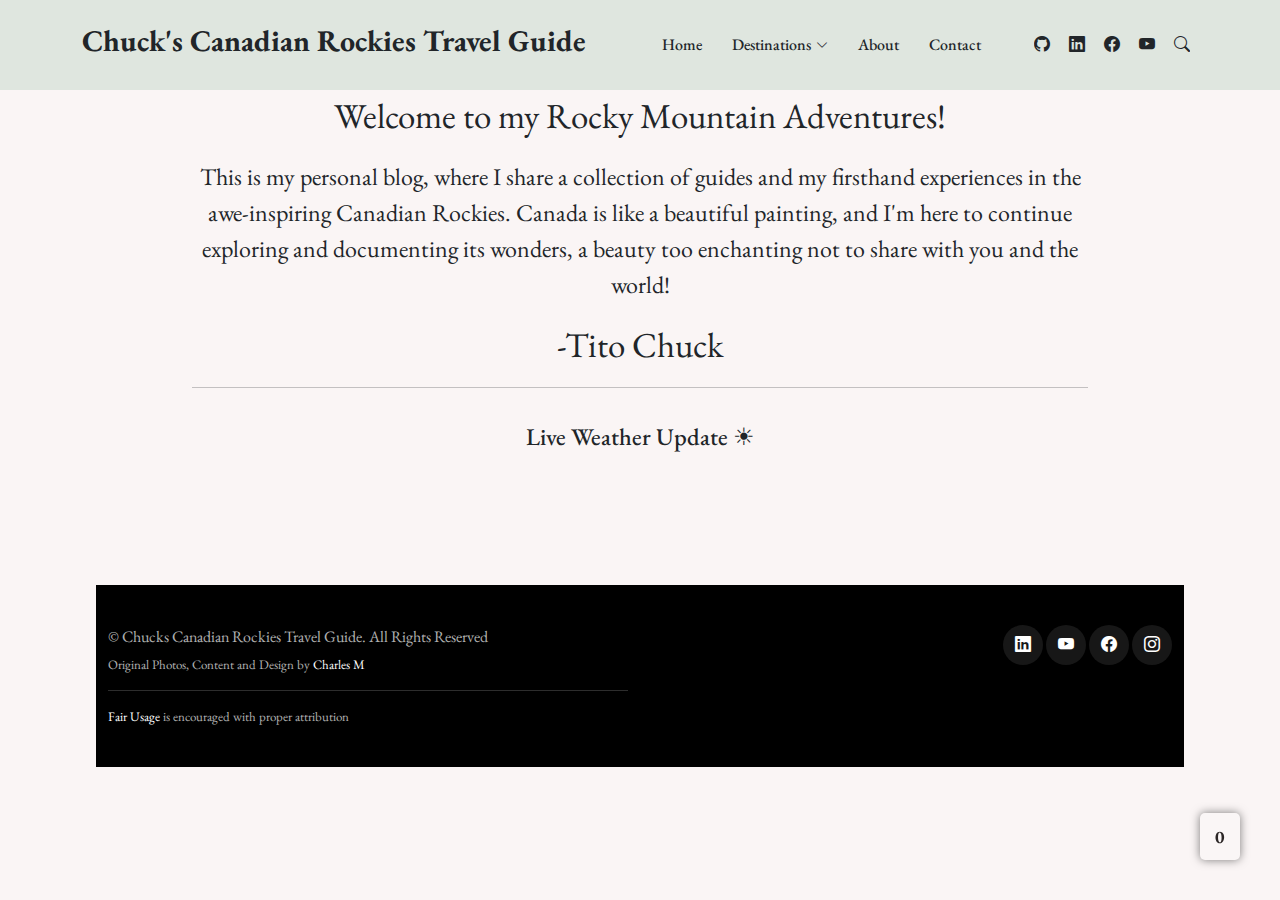
<file: index copy.html>
<!DOCTYPE html>
<html lang="en">
  <head>
    <meta charset="utf-8" />
    <meta content="width=device-width, initial-scale=1.0" name="viewport" />
    <title>Chuck's Canadian Rockies Travel Guide - Index</title>
    <link rel="stylesheet" type="text/css" href="assets/css/index.css">
    <meta content="Canadian Rockies Travel Guide" name="description" />
    <meta content="travel" name="keywords" />

<!-- Favicons -->
<link href="assets/img/favicon.png" rel="icon">
<link href="assets/img/apple-touch-icon.png" rel="apple-touch-icon">

<!-- Google Fonts -->
<link rel="preconnect" href="https://fonts.googleapis.com">
<link rel="preconnect" href="https://fonts.gstatic.com" crossorigin>
<link href="https://fonts.googleapis.com/css2?family=EB+Garamond:wght@400;500&family=Inter:wght@400;500&family=Playfair+Display:ital,wght@0,400;0,700;1,400;1,700&display=swap" rel="stylesheet">

 <!-- Vendor CSS Files -->
 <link href="assets/vendor/bootstrap/css/bootstrap.min.css" rel="stylesheet">
 <link href="assets/vendor/bootstrap-icons/bootstrap-icons.css" rel="stylesheet">
 <link href="assets/vendor/swiper/swiper-bundle.min.css" rel="stylesheet">
 <link href="assets/vendor/glightbox/css/glightbox.min.css" rel="stylesheet">
 <link href="assets/vendor/aos/aos.css" rel="stylesheet">

   <!-- Template Main CSS Files -->
   <link href="assets/css/variables.css" rel="stylesheet">
   <link href="assets/css/main.css" rel="stylesheet">
</head>

<body>
 <header id="header" class="header d-flex align-items-center fixed-top">
    <div class="container-fluid container-xl d-flex align-items-center justify-content-between">

        <a href="index.html" class="logo d-flex align-items-center">
            <!-- Uncomment the line below if you also wish to use an image logo -->
            <!-- <img src="assets/img/logo.png" alt=""> -->

  
   
</head>
<body>
    <h1>Chuck's Canadian Rockies Travel Guide <span class="flag"></span></h1>
        </a>

        <nav id="navbar" class="navbar">

          <ul>
            <li><a href="index.html"> Home </a></li>
            <li class="dropdown"><a href="category.html"><span>Destinations</span> <i class="bi bi-chevron-down dropdown-indicator"></i></a>
              <ul>
                <li><a href="banff.html" style="font-size: 18px;">Banff National Park</a></li>
        <li><a href="canmore.html" style="font-size: 18px;">Canmore, Alberta</a></li>
        <li><a href="jasper.html" style="font-size: 18px;">Jasper National Park</a></li>
        <li><a href="yoho.html" style="font-size: 18px;">Yoho National Park</a></li>
        <li><a href="#" style="font-size: 18px;">Waterton National Park</a></li>
              <ul>
              </ul>
              </ul>
          
            <li><a href="about.html">About</a></li>
            <li><a href="contact.html">Contact</a></li>
          </ul>
        </nav><!-- .navbar -->

        <div class="position-relative">
            <a href="https://github.com/centaurmontano" target="_blank" class="mx-2"><span class="bi-github"></span></a>
            <a href="https://www.linkedin.com/in/charles-magno-0a6a36178/" target="_blank" class="mx-2"><span class="bi-linkedin"></span></a>
            <a href="https://www.facebook.com/charles.magno/" target="blank" class="mx-2"><span class="bi-facebook"></span></a>
            <a href="https://www.youtube.com/@charlesmagno28/videos" target="blank" class="mx-2"><span class="bi-youtube"></span></a>
            <a href="#" class="mx-2 js-search-open"><span class="bi bi-search"></span></a>
<i class="bi bi-list mobile-nav-toggle"></i>

        </div>

    </div>
</header>

          <!-- ======= Search Form ======= -->
          <div class="search-form-wrap js-search-form-wrap">
            <form action="search-result.html" class="search-form">
              <span class="icon bi-search"></span>
              <input type="text" placeholder="Search" class="form-control" />
              <button class="btn js-search-close">
                <span class="bi-x"></span>
              </button>
            </form>
          </div>
          <!-- End Search Form -->
        </div>
      </div>
    </header>
    <!-- End Header -->

    <main id="main">
    
                <!-- Welcome Message -->

      <div class="welcome-section" style="text-align: center; font-size: 35px; margin-left: 1in; margin-right: 1in;">
        <p>Welcome to my Rocky Mountain Adventures!</p>
        <p style="font-size: 24px;">This is my personal blog, where I share a collection of guides and my firsthand experiences in the awe-inspiring Canadian Rockies. Canada is like a beautiful painting, and I'm here to continue exploring and documenting its wonders, a beauty too enchanting not to share with you and the world! </p>
        <a href="about.html" target="_blank">-Tito Chuck</a></p>
    </div>
    
    
    <hr style="margin-left: 1in; margin-right: 1in;">
      <!-- Weather Updates -->
      <div class="weather-wrapper">
        <h4 class="text-center">
          Live Weather Update <span class="sun-icon">&#9728;</span>
        </h4>
        <div class="weather-info" style="font-size: 25px; color: #1b370e;">
          <span id="jasper-weather"></span>
          <span id="banff-weather"></span>
          <span id="canmore-weather"></span>
        </div>
      </div>

      <!--LIVE WEATHER-->
<script>
  // Replace 'your_api_key' with your actual OpenWeather API key
  const apiKey = '43745cd15726442043fb503e465ed87a'; // Your OpenWeather API key

  // Define the locations for which you want weather updates
  const locations = ['Jasper', 'Banff', 'Canmore']; // Locations for weather updates

  // Function to fetch and display weather data for a location
  function getWeather(location) {
    // Construct the API URL for the location
    const apiUrl = `https://api.openweathermap.org/data/2.5/weather?q=${location}&appid=${apiKey}&units=metric`;

    // Fetch weather data from the API
    fetch(apiUrl)
      .then(response => response.json())
      .then(data => {
        // Get the DOM element for displaying weather
        const weatherElement = document.getElementById(`${location.toLowerCase()}-weather`);
        if (weatherElement) {
          // Update the DOM element with weather information
          weatherElement.textContent = `${location}: ${data.main.temp}°C, ${data.weather[0].description}`;
        }
      })
      .catch(error => console.error('Error fetching weather data:', error));
  }

  // Function to update weather data for all specified locations
  function updateWeather() {
    locations.forEach(location => getWeather(location));
  }

  // Update weather data on page load
  updateWeather();

  // Update weather data every 10 minutes (adjust the interval as needed)
  setInterval(updateWeather, 600000); // 600000 milliseconds = 10 minutes
</script>
</body>
</html>


               
    </footer>
    <a
      href="#"
      class="scroll-top d-flex align-items-center justify-content-center"
      ><i class="bi bi-arrow-up-short"></i
    ></a>

    <!-- Vendor JS Files -->
    <script src="assets/vendor/bootstrap/js/bootstrap.bundle.min.js"></script>
    <script src="assets/vendor/swiper/swiper-bundle.min.js"></script>
    <script src="assets/vendor/glightbox/js/glightbox.min.js"></script>
    <script src="assets/vendor/aos/aos.js"></script>
    <script src="assets/vendor/php-email-form/validate.js"></script>

    <!-- Template Main JS File -->
    <script src="assets/js/main.js"></script>

   
   
    <style>
        /* Style for the visitor counter */
        .visitor-counter {
            position: fixed;
            bottom: 40px; /* Adjust the vertical position */
            right: 40px; /* Adjust the horizontal position */
            background-color: #faf6f6;
            color: #2b2626;
            padding: 10px 15px;
            border-radius: 5px;
            font-size: 18px;
            font-weight: bold;
            box-shadow: 0 0 10px rgba(0, 0, 0, 0.5);
            z-index: 9999; /* Ensure it's above other content */
        }
    </style>
</head>
<body>
    <!-- Your website content goes here -->

    <!-- Visitor Counter Element -->
    <div class="visitor-counter" id="visitor-counter">0</div>

    <!-- Include JavaScript to update the visitor count -->
    <script>
        // Timer to update the visitor count
        let visitorCount = 0;
        setInterval(() => {
            visitorCount++; // Increment the visitor count
            document.getElementById('visitor-counter').textContent = visitorCount;
        }, 10000); // Update every 10 seconds (Adjust as needed)
    </script>
</body>




  <!-- ======= Footer ======= -->
<footer id="footer" class="footer">
  <div class="footer-legal">
    <div class="container">
      <div class="row justify-content-between">
        <!-- Left side of the footer -->
        <div class="col-md-6 text-center text-md-start mb-3 mb-md-0">
          <div class="copyright">
            <!-- Copyright information -->
            © <strong><span>Chucks Canadian Rockies Travel Guide</span></strong>. All Rights Reserved
          </div>
          <div class="credits">
            <!-- Credits and attribution -->
            Original Photos, Content and Design by <a href="https://centaurmontano.github.io/CharlesMagno/" target="_blank">Charles M</a>
            <hr />
            <a href="https://copyrightalliance.org/faqs/what-is-fair-use/#:~:text=Fair%20use%20permits%20a%20party,teaching%2C%20scholarship%2C%20or%20research/" target="_blank">Fair Usage</a> is encouraged with proper attribution
          </div>
        </div>
        <!-- Right side of the footer -->
        <div class="col-md-6">
          <div class="social-links mb-3 mb-lg-0 text-center text-md-end">
            <!-- Social media links -->
            <a href="https://www.linkedin.com/in/charles-magno-0a6a36178/" target="blank" class="linkedin"><i class="bi bi-linkedin"></i></a>
            <a href="https://www.youtube.com/@charlesmagno28/featured" target="blank" class="youtube"><i class="bi bi-youtube"></i></a>
            <a href="https://www.facebook.com/charles.magno/" target="blank" class="facebook"><i class="bi bi-facebook"></i></a>
            <a href="https://www.instagram.com/centaur_montano/" target="blank" class="instagram"><i class="bi bi-instagram"></i></a>
          </div>
        </div>
      </div>
    </div>
  </div>

  <!-- Scroll to top button -->
  <a href="#" class="scroll-top d-flex align-items-center justify-content-center">
    <i class="bi bi-arrow-up-short"></i>
  </a>

  <!-- Vendor JS Files -->
  <script src="assets/vendor/bootstrap/js/bootstrap.bundle.min.js"></script>
  <script src="assets/vendor/swiper/swiper-bundle.min.js"></script>
  <script src="assets/vendor/glightbox/js/glightbox.min.js"></script>
  <script src="assets/vendor/aos/aos.js"></script>
  <script src="assets/vendor/php-email-form/validate.js"></script>

  <!-- Template Main JS File -->
  <script src="assets/js/main.js"></script>
</footer>
</body>
</html>
</file>
<file: assets/css/variables.css>
:root {

  /* Fonts */
  --font-default: 'EB Garamond', system-ui, -apple-system, "Segoe UI", Roboto, "Helvetica Neue", Arial, "Noto Sans", "Liberation Sans", sans-serif, "Apple Color Emoji", "Segoe UI Emoji", "Segoe UI Symbol", "Noto Color Emoji";
  --font-primary: 'EB Garamond', serif; /*'Playfair Display', serif;*/
  --font-secondary: 'Inter', sans-serif;

  /* Colors */
  /* The *-rgb color names are simply the RGB converted value of the corresponding color for use in the rgba() function */

  /* Default text color */
  --color-default: #212529;
  --color-default-rgb: 33, 37, 41;

  /* Defult links color */
  --color-links: #212529;
  --color-links-hover: #15171a;

  /* Primay colors */
  --color-primary: #212529;
  --color-primary-light: #26282c;
  --color-primary-dark: #0b0c0e;

  --color-primary-rgb: 33, 37, 41;
  --color-primary-light-rgb: 38, 40, 44;
  --color-primary-dark-rgb: 11, 12, 14;

  /* Secondary colors */
  --color-secondary: #596d80;
  --color-secondary-light: #8498aa;
  --color-secondary-dark: #404f5c;

  --color-secondary-rgb: 89, 109, 128;
  --color-secondary-light-rgb: 132, 152, 170;
  --color-secondary-dark-rgb: 64, 79, 92;

  /* General colors */
  --color-blue: #0d6efd;
  --color-blue-rgb: 13, 110, 253;

  --color-indigo: #6610f2;
  --color-indigo-rgb: 102, 16, 242;

  --color-purple: #6f42c1;
  --color-purple-rgb: 111, 66, 193;
  
  --color-pink: #f3268c;
  --color-pink-rgb: 243, 38, 140;

  --color-red: #df1529;
  --color-red-rgb: 223, 21, 4;

  --color-orange: #fd7e14;
  --color-orange-rgb: 253, 126, 20;

  --color-yellow: #ffc107;
  --color-yellow-rgb: 255, 193, 7;

  --color-green: #059652;
  --color-green-rgb: 5, 150, 82;

  --color-teal: #20c997;
  --color-teal-rgb: 32, 201, 151;

  --color-cyan: #0dcaf0;
  --color-cyan-rgb: 13, 202, 240;

  --color-white: #ffffff;
  --color-white-rgb: 255, 255, 255;

  --color-gray: #6c757d;
  --color-gray-rgb: 108, 117, 125;

  --color-black: #000000;
  --color-black-rgb: 0, 0, 0;
}

/*--------------------------------------------------------------
# 2. Override default Bootstrap variables
--------------------------------------------------------------*/
:root {
  --bs-blue: var(--color-blue);
  --bs-indigo: var(--color-indigo);
  --bs-purple: var(--color-purple);
  --bs-pink: var(--color-pink);
  --bs-red: var(--color-red);
  --bs-orange: var(--color-orange);
  --bs-yellow: var(--color-yellow);
  --bs-green: var(--color-green);
  --bs-teal: var(--color-teal);
  --bs-cyan: var(--color-cyan);
  --bs-white: var(--color-white);
  --bs-gray: var(--color-gray);
  --bs-gray-dark: #343a40;
  --bs-gray-100: #f8f9fa;
  --bs-gray-200: #e9ecef;
  --bs-gray-300: #dee2e6;
  --bs-gray-400: #ced4da;
  --bs-gray-500: #adb5bd;
  --bs-gray-600: #6c757d;
  --bs-gray-700: #495057;
  --bs-gray-800: #343a40;
  --bs-gray-900: #212529;
  --bs-primary: var(--color-blue);
  --bs-secondary: var(--color-blue);
  --bs-success: #198754;
  --bs-info: #0dcaf0;
  --bs-warning: #ffc107;
  --bs-danger: #dc3545;
  --bs-light: #f8f9fa;
  --bs-dark: #212529;
  --bs-primary-rgb: var(--color-primary-rgb);
  --bs-secondary-rgb: var(--color-secondary-rgb);
  --bs-success-rgb: 25, 135, 84;
  --bs-info-rgb: 13, 202, 240;
  --bs-warning-rgb: 255, 193, 7;
  --bs-danger-rgb: 220, 53, 69;
  --bs-light-rgb: 248, 249, 250;
  --bs-dark-rgb: 33, 37, 41;
  --bs-white-rgb: var(--color-white-rgb);
  --bs-black-rgb: var(--color-black-rgb);
  --bs-body-color-rgb: var(--color-default-rgb);
  --bs-body-bg-rgb: 255, 255, 255;
  --bs-font-sans-serif: var(--font-default);
  --bs-font-monospace: SFMono-Regular, Menlo, Monaco, Consolas, "Liberation Mono", "Courier New", monospace;
  --bs-gradient: linear-gradient(180deg, rgba(255, 255, 255, 0.15), rgba(255, 255, 255, 0));
  --bs-body-font-family: var(--font-default);
  --bs-body-font-size: 1rem;
  --bs-body-font-weight: 400;
  --bs-body-line-height: 1.5;
  --bs-body-color: var(--color-default);
  --bs-body-bg: #fff;
}

/*--------------------------------------------------------------
# 3. Set color and background class names
--------------------------------------------------------------*/
/* Fonts */
.font-default { font-family: var(--font-default) !important; }
.font-primary { font-family: var(--font-primary) !important;}
.font-secondary { font-family: var(--font-secondary) !important; }

/* Text Colors */
.color-default { color: var(--color-default) !important; }
.color-links { color: var(--color-links) !important; }
.color-links:hover { color: var(--color-links-hover) !important; }
.color-primary { color: var(--color-primary) !important; }
.color-primary-light { color: var(--color-primary-light) !important; }
.color-primary-dark { color: var(--color-primary-dark) !important; }
.color-secondary { color: var(--color-secondary) !important; }
.color-secondary-light { color: var(--color-secondary-light) !important; }
.color-secondary-dark { color: var(--color-secondary-dark) !important; }
.color-blue { color: var(--color-blue) !important; }
.color-indigo { color: var(--color-indigo) !important; }
.color-purple { color: var(--color-purple) !important; }
.color-pink { color: var(--color-pink) !important; }
.color-red { color: var(--color-red) !important; }
.color-orange { color: var(--color-orange) !important; }
.color-yellow { color: var(--color-yellow) !important; }
.color-green { color: var(--color-green) !important; }
.color-teal { color: var(--color-teal) !important; }
.color-cyan { color: var(--color-cyan) !important; }
.color-white { color: var(--color-white) !important; }
.color-gray { color: var(--color-gray) !important; }
.color-black { color: var(--color-black) !important; }

/* Background Colors */
.bg-default { background-color: var(--color-default) !important; }
.bg-primary { background-color: var(--color-primary) !important; }
.bg-primary-light { background-color: var(--color-primary-light) !important; }
.bg-primary-dark { background-color: var(--color-primary-dark) !important; }
.bg-secondary { background-color: var(--color-secondary) !important; }
.bg-secondary-light { background-color: var(--color-secondary-light) !important; }
.bg-secondary-dark { background-color: var(--color-secondary-dark) !important; }
.bg-blue { background-color: var(--color-blue) !important; }
.bg-indigo { background-color: var(--color-indigo) !important; }
.bg-purple { background-color: var(--color-purple) !important; }
.bg-pink { background-color: var(--color-pink) !important; }
.bg-red { background-color: var(--color-red) !important; }
.bg-orange { background-color: var(--color-orange) !important; }
.bg-yellow { background-color: var(--color-yellow) !important; }
.bg-green { background-color: var(--color-green) !important; }
.bg-teal { background-color: var(--color-teal) !important; }
.bg-cyan { background-color: var(--color-cyan) !important; }
.bg-white { background-color: var(--color-white) !important; }
.bg-gray { background-color: var(--color-gray) !important; }
.bg-black { background-color: var(--color-black) !important; }
</file>
<file: assets/css/main.css>
:root {
  scroll-behavior: smooth;
}


a {
  color: var(--color-links);
  text-decoration: none;
}

a:hover {
  color: var(--color-links-hover);
  text-decoration: none;
}

h1,
h2,
h3,
h4,
h5,
h6 {
  font-family: var(--font-primary);
}


#header
{ 
  background-color: rgb(223, 230, 223);

}
#main {
  margin-top: 90px;
}


/* Adjust the margin or padding to create space between the logo and header title */
.logo-img {
  width: 130;
  height: auto;
  margin-right: 20
  px; /* Add margin to the right to move it away from the header title */
}

.header-title {
  margin-left: 10px; /* Add margin to the left to move it away from the logo */
}


/*--------------------------------------------------------------
# Sections & Section Header
--------------------------------------------------------------*/
section {
  padding: 40px 0;
  overflow: hidden;
}

.section-header {
  border-bottom: 2px solid var(--color-black);
}

.section-header h2 {
  font-size: 50px;
  color: var(--color-black);
}

.section-header p {
  margin-bottom: 0;
}

/*--------------------------------------------------------------
# Scroll top button
--------------------------------------------------------------*/
.scroll-top {
  position: fixed;
  visibility: hidden;
  opacity: 0;
  right: 15px;
  bottom: 15px;
  z-index: 99999;
  background: var(--color-primary);
  width: 40px;
  height: 40px;
  border-radius: 4px;
  transition: all 0.4s;
}

.scroll-top i {
  font-size: 24px;
  color: #fff;
  line-height: 0;
}

.scroll-top:hover {
  background: rgba(var(--color-primary-rgb), 0.8);
  color: #fff;
}

.scroll-top.active {
  visibility: visible;
  opacity: 1;
}

/*--------------------------------------------------------------
# Page title
--------------------------------------------------------------*/
.page-title {
  font-size: 40px;
  color: var(--color-black);
}

/* Form Input Fieldds */
.form-control:active,
.form-control:focus {
  outline: none;
  box-shadow: none;
  border-color: var(--color-black);
}

.btn:active,
.btn:focus {
  outline: none;
}

.btn.btn-primary {
  background-color: var(--color-black);
  color: var(--color-white);
  border-color: var(--color-black);
}

/*--------------------------------------------------------------
# Header
--------------------------------------------------------------*/
.header {
  height: 90px;
  transition: all 0.5s;
  z-index: 997;
  background: #f2f2f2;
}

.header.sticked {
  height: 70px;
}

.header .logo img {
  max-height: 40px;
  margin-right: 6px;
}

.header .logo h1 {
  font-size: 30px;
  font-weight: 700;
  color: var(--color-default);
  font-family: var(--font-primary);
}

.search-form-wrap {
  position: absolute;
  right: 0;
  top: 0;
  z-index: 9;
  transition: 0.3s all ease;
  visibility: hidden;
  opacity: 0;
}

.search-form-wrap .search-form {
  position: relative;
}

.search-form-wrap .search-form .form-control {
  width: 300px;
  border: none;
  box-shadow: 0 15px 20px -10px rgba(var(--color-black-rgb), 0.1);
  padding-left: 40px;
  padding-right: 40px;
}

.search-form-wrap .search-form .form-control:active,
.search-form-wrap .search-form .form-control:focus {
  outline: none;
  box-shadow: none;
}

.search-form-wrap .search-form .icon {
  position: absolute;
  left: 0;
  top: 7px;
  opacity: 0.5;
  left: 10px;
}

.search-form-wrap .search-form .btn {
  position: absolute;
  top: 2px;
  right: 4px;
  padding: 0;
  margin: 0;
  line-height: 1;
  font-size: 30px;
}

.search-form-wrap .search-form .btn:active,
.search-form-wrap .search-form .btn:focus {
  outline: none;
  box-shadow: none;
}

.search-form-wrap.active {
  visibility: visible;
  opacity: 1;
}

section {
  scroll-margin-top: 70px;
}

#image-gallery {
  width: 100%;
  height: 300px;
  overflow: hidden;
  position: relative;
}

#image-gallery img {
  width: 100%;
  height: auto;
  position: absolute;
  animation: slide 15s infinite;
}

@keyframes slide {
  0% {
      opacity: 1;
      transform: translateX(0);
  }
  20% {
      opacity: 0;
      transform: translateX(100%);
  }
  25% {
      opacity: 0;
      transform: translateX(-100%);
  }
  45% {
      opacity: 1;
      transform: translateX(0);
  }
  100% {
      opacity: 1;
      transform: translateX(0);
  }
}



/*--------------------------------------------------------------
# Desktop Navigation 
--------------------------------------------------------------*/
@media (min-width: 1280px) {
  .navbar {
    padding: 0;
  }

  .navbar ul {
    margin: 0;
    padding: 0;
    display: flex;
    list-style: none;
    align-items: center;
  }

  .navbar li {
    position: relative;
  }

  .navbar a,
  .navbar a:focus {
    display: flex;
    align-items: center;
    justify-content: space-between;
    padding: 10px 0 10px 30px;
    font-family: var(--font-default);
    font-size: 16px;
    font-weight: 500;
    color: rgba(var(--color-default-rgb), 1);
    white-space: nowrap;
    transition: 0.3s;
  }

  .navbar a i,
  .navbar a:focus i {
    font-size: 12px;
    line-height: 0;
    margin-left: 5px;
  }

  .navbar a:hover,
  .navbar .active,
  .navbar .active:focus,
  .navbar li:hover>a {
    color: var(--color-default);
  }

  .navbar .getstarted,
  .navbar .getstarted:focus {
    background: var(--color-primary);
    padding: 8px 20px;
    margin-left: 30px;
    border-radius: 4px;
    color: var(--color-white);
  }

  .navbar .getstarted:hover,
  .navbar .getstarted:focus:hover {
    color: var(--color-white);
    background: rgba(var(--color-primary-rgb), 0.8);
  }

  .navbar .dropdown ul {
    display: block;
    position: absolute;
    left: 14px;
    top: calc(100% + 30px);
    margin: 0;
    padding: 10px 0;
    z-index: 99;
    opacity: 0;
    visibility: hidden;
    background: var(--color-white);
    box-shadow: 0px 0px 30px rgba(127, 137, 161, 0.25);
    transition: 0.3s;
    border-radius: 4px;
  }

  .navbar .dropdown ul li {
    min-width: 200px;
  }

  .navbar .dropdown ul a {
    padding: 10px 20px;
    font-size: 15px;
    text-transform: none;
    font-weight: 400;
  }

  .navbar .dropdown ul a i {
    font-size: 12px;
  }

  .navbar .dropdown ul a:hover,
  .navbar .dropdown ul .active:hover,
  .navbar .dropdown ul li:hover>a {
    color: var(--color-primary);
  }

  .navbar .dropdown:hover>ul {
    opacity: 1;
    top: 100%;
    visibility: visible;
  }

  .navbar .dropdown .dropdown ul {
    top: 0;
    left: calc(100% - 30px);
    visibility: hidden;
  }

  .navbar .dropdown .dropdown:hover>ul {
    opacity: 1;
    top: 0;
    left: 100%;
    visibility: visible;
  }
}

@media (min-width: 1280px) and (max-width: 1366px) {
  .navbar .dropdown .dropdown ul {
    left: -90%;
  }

  .navbar .dropdown .dropdown:hover>ul {
    left: -100%;
  }
}

.mobile-nav-toggle {
  display: none;
}

/*--------------------------------------------------------------
# Mobile Navigation
--------------------------------------------------------------*/
@media (max-width: 1279px) {
  .navbar {
    padding: 0;
    z-index: 9997;
  }

  .navbar ul {
    display: none;
    position: absolute;
    inset: 55px 15px 15px 15px;
    padding: 10px 0;
    margin: 0;
    border-radius: 10px;
    background-color: var(--color-white);
    overflow-y: auto;
    transition: 0.3s;
    z-index: 9998;
  }

  .navbar a,
  .navbar a:focus {
    display: flex;
    align-items: center;
    justify-content: space-between;
    padding: 10px 20px;
    font-family: var(--font-primary);
    font-size: 15px;
    font-weight: 600;
    color: var(--color-primary);
    white-space: nowrap;
    transition: 0.3s;
  }

  .navbar a i,
  .navbar a:focus i {
    font-size: 12px;
    line-height: 0;
    margin-left: 5px;
  }

  .navbar a:hover,
  .navbar .active,
  .navbar .active:focus,
  .navbar li:hover>a {
    color: var(--color-primary);
  }

  .navbar .dropdown ul,
  .navbar .dropdown .dropdown ul {
    position: static;
    display: none;
    z-index: 99;
    padding: 10px 0;
    margin: 10px 20px;
    background: var(--color-white);
    transition: all 0.5s ease-in-out;
    box-shadow: 0px 0px 30px rgba(var(--color-black-rgb), 0.1);
  }

  .navbar .dropdown>.dropdown-active,
  .navbar .dropdown .dropdown>.dropdown-active {
    display: block;
  }

  .mobile-nav-toggle {
    display: inline-block;
    color: var(--color-secondary);
    font-size: 28px;
    cursor: pointer;
    line-height: 0;
    transition: 0.5s;
  }

  .mobile-nav-toggle.bi-x {
    color: var(--color-black);
  }

  .mobile-nav-active {
    overflow: hidden;
  }

  .mobile-nav-active .mobile-nav-toggle {
    position: fixed;
    top: 15px;
    right: 15px;
    z-index: 9999;
    color: var(--color-white);
  }

  .mobile-nav-active .navbar {
    position: fixed;
    overflow: hidden;
    inset: 0;
    background: rgba(var(--color-black-rgb), 0.6);
    transition: 0.3s;
  }

  .mobile-nav-active .navbar>ul {
    display: block;
  }
}

/*--------------------------------------------------------------
# Posts
--------------------------------------------------------------*/
.post-entry-1 {
  margin-bottom: 30px;
}

.post-entry-1 img {
  margin-bottom: 30px;
}

.post-entry-1 h2 {
  margin-bottom: 20px;
  font-size: 20px;
  font-weight: 500;
  line-height: 1.2;
  font-weight: 500;
}

.post-entry-1 h2 a {
  color: var(--color-black);
}

.post-entry-1.lg h2 {
  font-size: 40px;
  line-height: 1;
}

.post-meta {
  font-size: 11px;
  letter-spacing: 0.07rem;
  text-transform: uppercase;
  font-weight: 600;
  font-family: var(--font-secondary);
  color: rgba(var(--color-black-rgb), 0.4);
  margin-bottom: 10px;
}

@media (max-width: 768px) {
  .custom-border {
    border: none !important;
  }
}

.author .photo {
  margin-right: 10px;
}

.author .photo img {
  width: 40px;
  border-radius: 50%;
  margin-bottom: 0;
}

.author .name h3 {
  margin: 0;
  padding: 0;
  font-size: 15px;
  font-family: var(--font-secondary);
}

.trending {
  border: 1px solid rgba(var(--color-black-rgb), 0.1);
}

.trending>h3 {
  color: var(--color-black);
  padding: 20px;
  border-bottom: 1px solid rgba(var(--color-black-rgb), 0.1);
}

.trending .trending-post {
  padding: 0;
  margin: 0;
}

.trending .trending-post li {
  padding: 0;
  margin: 0;
  list-style: none;
  display: block;
}

.trending .trending-post li a {
  display: block;
  padding: 20px;
  border-bottom: 1px solid rgba(var(--color-black-rgb), 0.1);
  position: relative;
  overflow: hidden;
}

.trending .trending-post li a .number {
  position: absolute;
  z-index: -1;
  font-size: 5rem;
  left: -10px;
  top: -20px;
  font-weight: 700;
  color: rgba(var(--color-black-rgb), 0.05);
}

.trending .trending-post li a h3 {
  font-size: 18px;
  color: rgba(var(--color-black-rgb), 0.9);
}

.trending .trending-post li a .author {
  color: rgba(var(--color-black-rgb), 0.7);
  font-weight: 500;
}

.trending .trending-post li a:hover h3 {
  color: rgba(var(--color-black-rgb), 1);
}

.trending .trending-post li:last-child a {
  border-bottom: none;
}

.post-entry-2 {
  margin-bottom: 30px;
}

.post-entry-2 .post-meta {
  font-size: 11px;
  letter-spacing: 0.07rem;
  text-transform: uppercase;
  font-weight: 600;
  font-family: var(--font-secondary);
  color: rgba(var(--color-black-rgb), 0.4);
  margin-bottom: 10px;
}

.post-entry-2 .author {
  color: rgba(var(--color-black-rgb), 0.7);
  font-weight: 500;
  margin-bottom: 20px;
  display: block;
}

.post-entry-2 .thumbnail {
  flex: 0 0 65%;
}

@media (max-width: 960px) {
  .post-entry-2 .thumbnail {
    flex: 0 0 100%;
    margin-bottom: 20px;
  }
}

.post-entry-2.half .thumbnail {
  flex: 0 0 50%;
}

@media (max-width: 768px) {
  .post-entry-2.half .thumbnail {
    flex: 0 0 100%;
    margin-bottom: 20px;
  }
}

.post-entry-2.small-img .thumbnail {
  flex: 0 0 30%;
}

@media (max-width: 768px) {
  .post-entry-2.small-img .thumbnail {
    flex: 0 0 100%;
    margin-bottom: 20px;
  }
}

.img-bg {
  height: 500px;
  background-size: cover;
  background-repeat: no-repeat;
  position: relative;
  background-position: center center;
}

@media (max-width: 500px) {
  .img-bg {
    height: 400px;
  }
}

.img-bg:before {
  position: absolute;
  content: "";
  background: rgb(0, 0, 0);
  background: linear-gradient(0deg, rgb(0, 0, 0) 0%, rgba(0, 0, 0, 0) 100%);
  opacity: 0.5;
  bottom: 0;
  left: 0;
  right: 0;
  z-index: 1;
  top: 0;
}

.img-bg .img-bg-inner {
  position: relative;
  z-index: 2;
  max-width: 700px;
  position: relative;
  padding-left: 100px;
  padding-right: 100px;
  margin-bottom: 50px;
}

@media (max-width: 768px) {
  .img-bg .img-bg-inner {
    padding-left: 30px;
    padding-right: 30px;
    margin-bottom: 50px;
  }
}

.img-bg .img-bg-inner h2,
.img-bg .img-bg-inner p {
  color: var(--color-white);
}

@media (max-width: 500px) {
  .img-bg .img-bg-inner p {
    display: none;
  }
}

.custom-swiper-button-next,
.custom-swiper-button-prev {
  position: absolute;
  top: 50%;
  transform: translateY(-50%);
  z-index: 9;
}

@media (max-width: 768px) {

  .custom-swiper-button-next,
  .custom-swiper-button-prev {
    display: none;
  }
}

.custom-swiper-button-next span,
.custom-swiper-button-prev span {
  font-size: 20px;
  color: rgba(var(--color-white-rgb), 0.7);
  transition: 0.3s all ease;
}

.custom-swiper-button-next:hover span,
.custom-swiper-button-next:focus span,
.custom-swiper-button-prev:hover span,
.custom-swiper-button-prev:focus span {
  color: rgba(var(--color-white-rgb), 1);
}

.custom-swiper-button-next {
  right: 40px;
}

.custom-swiper-button-prev {
  left: 40px;
}

.swiper-pagination .swiper-pagination-bullet {
  background-color: rgba(var(--color-white-rgb), 0.8);
}

.swiper-pagination .swiper-pagination-bullet-active {
  background-color: rgba(var(--color-white-rgb), 1);
}

.more {
  font-family: var(--font-secondary);
  text-transform: uppercase;
  font-size: 12px;
  font-weight: 500;
  position: relative;
  display: inline-block;
  padding-bottom: 5px;
}

.more:before {
  content: "";
  position: absolute;
  height: 2px;
  left: 0;
  right: 0;
  bottom: 0;
  background: var(--color-black);
}

.post-content {
  padding-left: 10%;
  padding-right: 10%;
}

@media (max-width: 768px) {
  .post-content {
    padding-left: 15px;
    padding-right: 15px;
  }
}

.post-content .firstcharacter {
  float: left;
  font-family: Georgia;
  font-size: 75px;
  line-height: 60px;
  padding-top: 4px;
  padding-right: 8px;
  padding-left: 3px;
}

.post-content figure {
  position: relative;
  left: 52%;
  min-width: 990px;
  transform: translateX(-50%);
}

@media (max-width: 1255px) {
  .post-content figure {
    min-width: auto;
    left: auto !important;
    transform: none;
  }
}

.post-content figure figcaption {
  font-family: var(--font-secondary);
  font-size: 14px;
  padding: 10px 0 0 0;
}

.aside-title,
.category-title {
  text-transform: uppercase;
  letter-spacing: 0.1rem;
  font-size: 14px;
  font-weight: 700;
  margin-bottom: 30px;
  border-bottom: 2px solid var(--color-black);
}

.category-title {
  border-bottom: none;
}

.custom-pagination a {
  display: inline-block;
  width: 40px;
  height: 40px;
  line-height: 40px;
  text-align: center;
  border-radius: 50%;
  font-family: var(--font-secondary);
  margin: 5px;
  transition: 0.3s all ease;
}

.custom-pagination a.active {
  background: var(--color-black);
  color: var(--color-white);
}

.custom-pagination a.active:hover {
  background: rgba(var(--color-black-rgb), 0.9);
}

.custom-pagination a:hover {
  background: rgba(var(--color-black-rgb), 0.1);
}

.custom-pagination a.prev,
.custom-pagination a.next {
  width: auto !important;
  border-radius: 4px;
  padding-left: 10px;
  padding-right: 10px;
}

.custom-pagination a.prev:hover,
.custom-pagination a.next:hover {
  background: rgba(var(--color-black-rgb), 0.1);
}

/* custom tab nav on sidebar */
.aside-block {
  margin-bottom: 30px;
}

.aside-block .custom-tab-nav .nav-item {
  display: inline-block;
}

.aside-block .custom-tab-nav .nav-item button {
  color: var(--color-black);
  text-transform: uppercase;
  font-size: 12px;
  font-weight: 700;
  letter-spacing: 2px;
  border-radius: 0;
  padding-left: 0;
  padding-right: 0;
  margin-right: 20px;
}

.aside-block .custom-tab-nav .nav-item button.active {
  background-color: var(--color-black) !important;
  background-color: transparent !important;
  color: var(--color-black);
  border-bottom: 2px solid var(--color-black);
}

.link-video {
  position: relative;
}

.link-video span {
  top: 50%;
  left: 50%;
  transform: translate(-50%, -50%);
  position: absolute;
  width: 50px;
  height: 50px;
  line-height: 50px;
  border-radius: 50%;
  text-align: center;
  display: inline-block;
  background-color: rgba(var(--color-black-rgb), 0.2);
  color: var(--color-white);
}

.aside-links li {
  margin-bottom: 10px;
  padding-bottom: 10px;
  border-bottom: 1px solid rgba(var(--color-black-rgb), 0.1);
}

.aside-links li a {
  display: block;
  color: rgba(var(--color-black-rgb), 0.7);
}

.aside-links li a:hover,
.aside-links li a:focus {
  color: rgba(var(--color-black-rgb), 1);
}

.aside-tags li {
  display: inline-block;
}

.aside-tags li a {
  display: inline-block;
  color: rgba(var(--color-black-rgb), 0.7);
  padding: 7px 10px;
  border: 1px solid rgba(var(--color-black-rgb), 0.1);
  margin-bottom: 3px;
  transition: 0.3s all ease;
}

.aside-tags li a:hover,
.aside-tags li a:focus {
  color: rgba(var(--color-black-rgb), 1);
  border: 1px solid rgba(var(--color-black-rgb), 0.5);
}

/*--------------------------------------------------------------
# Comments
--------------------------------------------------------------*/
.comment {
  /* Font not working in <textarea> for this version of bs */
}

.comment .avatar {
  position: relative;
  display: inline-block;
  width: 3rem;
  height: 3rem;
}

.comment .avatar-img,
.comment .avatar-initials,
.comment .avatar-placeholder {
  width: 100%;
  height: 100%;
  border-radius: inherit;
}

.comment .avatar-img {
  display: block;
  -o-object-fit: cover;
  object-fit: cover;
}

.comment .avatar-initials {
  position: absolute;
  top: 0;
  left: 0;
  display: flex;
  align-items: center;
  justify-content: center;
  color: var(--color-white);
  line-height: 0;
  background-color: rgba(var(--color-black-rgba), 0.1);
}

.comment .avatar-placeholder {
  position: absolute;
  top: 0;
  left: 0;
  background: rgba(var(--color-black-rgba), 0.1) url("data:image/svg+xml,%3csvg xmlns='http://www.w3.org/2000/svg' viewBox='0 0 20 20'%3e%3cpath fill='%23fff' d='M10 9a3 3 0 100-6 3 3 0 000 6zm-7 9a7 7 0 1114 0H3z'/%3e%3c/svg%3e") no-repeat center/1.75rem;
}

.comment .avatar-indicator {
  position: absolute;
  right: 0;
  bottom: 0;
  width: 20%;
  height: 20%;
  display: block;
  background-color: rgba(var(--color-black-rgba), 0.1);
  border-radius: 50%;
}

.comment .avatar-group {
  display: inline-flex;
}

.comment .avatar-group .avatar+.avatar {
  margin-left: -0.75rem;
}

.comment .avatar-group .avatar:hover {
  z-index: 1;
}

.comment .avatar-sm,
.comment .avatar-group-sm>.avatar {
  width: 2.125rem;
  height: 2.125rem;
  font-size: 1rem;
}

.comment .avatar-sm .avatar-placeholder,
.comment .avatar-group-sm>.avatar .avatar-placeholder {
  background-size: 1.25rem;
}

.comment .avatar-group-sm>.avatar+.avatar {
  margin-left: -0.53125rem;
}

.comment .avatar-lg,
.comment .avatar-group-lg>.avatar {
  width: 4rem;
  height: 4rem;
  font-size: 1.5rem;
}

.comment .avatar-lg .avatar-placeholder,
.comment .avatar-group-lg>.avatar .avatar-placeholder {
  background-size: 2.25rem;
}

.comment .avatar-group-lg>.avatar+.avatar {
  margin-left: -1rem;
}

.comment .avatar-light .avatar-indicator {
  box-shadow: 0 0 0 2px rgba(var(--color-white-rgba), 0.75);
}

.comment .avatar-group-light>.avatar {
  box-shadow: 0 0 0 2px rgba(var(--color-white-rgba), 0.75);
}

.comment .avatar-dark .avatar-indicator {
  box-shadow: 0 0 0 2px rgba(var(--color-black-rgba), 0.25);
}

.comment .avatar-group-dark>.avatar {
  box-shadow: 0 0 0 2px rgba(var(--color-black-rgba), 0.25);
}

.comment textarea {
  font-family: inherit;
}

.comment .comment-replies-title,
.comment .comment-title {
  text-transform: uppercase;
  color: var(--color-black) !important;
  letter-spacing: 0.1rem;
  font-size: 14px;
  font-weight: 600;
  margin-bottom: 30px;
}

.comment .comment-meta .text-muted,
.comment .reply-meta .text-muted {
  font-family: var(--font-secondary);
  font-size: 12px;
}

/*--------------------------------------------------------------
# Contact
--------------------------------------------------------------*/
.contact .info-item {
  text-align: center;
}

.contact .info-item i {
  font-size: 48px;
  display: inline-block;
  margin-bottom: 10px;
  color: var(--color-primary);
}

.contact .info-item address,
.contact .info-item p {
  margin-bottom: 0;
}

.contact .info-item h3 {
  font-size: 16px;
  margin-bottom: 15px;
  font-weight: bold;
  letter-spacing: 0.1rem;
  text-transform: uppercase;
  color: var(--color-primary);
}

.contact .info-item a:hover {
  color: var(--color-primary);
}

@media (min-width: 768px) {
  .contact .info-item-borders {
    border-left: 1px solid rgba(var(--color-secondary-rgb), 0.2);
    border-right: 1px solid rgba(var(--color-secondary-rgb), 0.2);
  }
}

.contact .php-email-form {
  box-shadow: 0 0 30px rgba(var(--color-black-rgb), 0.1);
  padding: 30px;
  background: var(--color-white);
}

@media (max-width: 640px) {
  .contact .php-email-form {
    padding: 20px;
  }
}

.contact .php-email-form .error-message {
  display: none;
  color: var(--color-white);
  background: var(--color-red);
  text-align: left;
  padding: 15px;
  font-weight: 600;
}

.contact .php-email-form .error-message br+br {
  margin-top: 25px;
}

.contact .php-email-form .sent-message {
  display: none;
  color: var(--color-white);
  background: var(--color-green);
  text-align: center;
  padding: 15px;
  font-weight: 600;
}

.contact .php-email-form .loading {
  display: none;
  background: var(--color-white);
  text-align: center;
  padding: 15px;
}

.contact .php-email-form .loading:before {
  content: "";
  display: inline-block;
  border-radius: 50%;
  width: 24px;
  height: 24px;
  margin: 0 10px -6px 0;
  border: 3px solid var(--color-green);
  border-top-color: var(--color-white);
  animation: animate-loading 1s linear infinite;
}

.contact .php-email-form .form-group {
  margin-bottom: 20px;
}

.contact .php-email-form input,
.contact .php-email-form textarea {
  padding: 10px 14px;
  border-radius: 0;
  box-shadow: none;
  font-size: 15px;
}

.contact .php-email-form input::focus,
.contact .php-email-form textarea::focus {
  background-color: var(--color-primary);
}

.contact .php-email-form button[type=submit] {
  background: var(--color-primary);
  border: 0;
  padding: 10px 30px;
  color: #fff;
  transition: 0.4s;
  cursor: pointer;
}

.contact .php-email-form button[type=submit]:hover {
  background: rgba(var(--color-primary-rgb), 0.8);
}

@keyframes animate-loading {
  0% {
    transform: rotate(0deg);
  }

  100% {
    transform: rotate(360deg);
  }
}

/*--------------------------------------------------------------
# Footer
--------------------------------------------------------------*/
.footer {
  overflow: hidden;
  background: rgba(var(--color-black-rgb), 0.9);
  font-size: 16px;
  color: rgba(var(--color-white-rgb), 0.7);
  width: 100%;
}

.footer .footer-content {
  padding: 60px 0;
}

.footer a.footer-link-more {
  color: rgba(var(--color-white-rgb), 0.7);
  display: inline-block;
  position: relative;
}

.footer a.footer-link-more:before {
  content: "";
  position: absolute;
  bottom: 0;
  left: 0;
  right: 0;
  height: 1px;
  background: var(--color-white);
}

.footer a.footer-link-more:hover {
  color: rgba(var(--color-white-rgb), 1);
}

.footer .footer-heading {
  color: var(--color-white);
  margin-bottom: 20px;
  padding-bottom: 10px;
  font-size: 18px;
}

.footer .footer-blog-entry li {
  margin-bottom: 20px;
  display: block;
}

.footer .footer-blog-entry li a .post-meta {
  font-size: 10px;
  letter-spacing: 0.07rem;
  text-transform: uppercase;
  font-weight: 400;
  font-family: var(--font-secondary);
  color: rgba(var(--color-white-rgb), 0.4);
  margin-bottom: 0px;
}

.footer .footer-blog-entry li a img {
  flex: 0 0 50px;
  width: 50px;
}

.footer .footer-links li {
  margin-bottom: 10px;
}

.footer .footer-links li a {
  color: rgba(var(--color-white-rgb), 0.7);
}

.footer .footer-links li a:hover,
.footer .footer-links li a:focus {
  color: rgba(var(--color-white-rgb), 1);
}

.footer .footer-legal {
  background: var(--color-black);
  padding: 40px 0;
  width: 100%;
}

.footer .footer-legal .social-links a {
  text-align: center;
  display: inline-block;
  width: 40px;
  height: 40px;
  background-color: rgba(var(--color-white-rgb), 0.09);
  border-radius: 50%;
  color: var(--color-white);
  line-height: 40px;
}

.footer .footer-legal .social-links a:hover {
  background-color: rgba(var(--color-white-rgb), 0.2);
}

.footer .copyright strong {
  font-weight: 400;
}

.footer .credits {
  padding-top: 6px;
  font-size: 13px;
}

.footer .credits a {
  color: var(--color-white);
}

.weather-wrapper {
  display: flex;
  flex-direction: column;
  align-items: left;
  text-align: center;
  margin: 35px 0;
}

.weather-info {
  display: flex;
  flex-direction: column;
  align-items: center;
}

.weather-info span {
  margin: 15px;
}



/* Add this CSS to style your image gallery */
.header-image-gallery {
  display: flex;
  flex-wrap: wrap;
  justify-content: space-between;
  align-items: center;
}

.image-container {
  flex-basis: calc(1% - -5px); /* Adjust the width of each image container as needed */
  margin-bottom: 20px; /* Add margin between images */
  text-align: center;
}

.image-container img {
  max-width: 100%;
  height: auto;
}

/* Optional: Style the caption text */
.image-container p {
  font-size: 16px;
  margin-top: 10px;
}

.gallery-img {
  width: auto; /* Set a fixed width for all images */
  height: auto; /* This ensures the images maintain their aspect ratio */
  display: inline-block; /* Display images side by side */
  box-sizing: border-box; /* Include padding and borders within the element's total width and height */
}

/* Apply hover effect to park links */
.park-link:hover span {
  background-color: #13cd16;
  color: #fff;
}

body {
  margin: 0.5in 1in; /* 0.5in top and bottom margins, 1in left and right margins */
  background-color: rgb(250, 245, 245);
}

#footer {
  margin-left: 0 !important; /* Set left margin to 0 */
  margin-right: 0 !important; /* Set right margin to 0 */
}
</file>
<file: assets/css/index.css>
body {
            font-family: sans-serif;
            font-size: 10px;
            margin-left: 1in;
            margin-right: 1in;
        }
        
        /* Add your additional CSS styles here */
</file>
